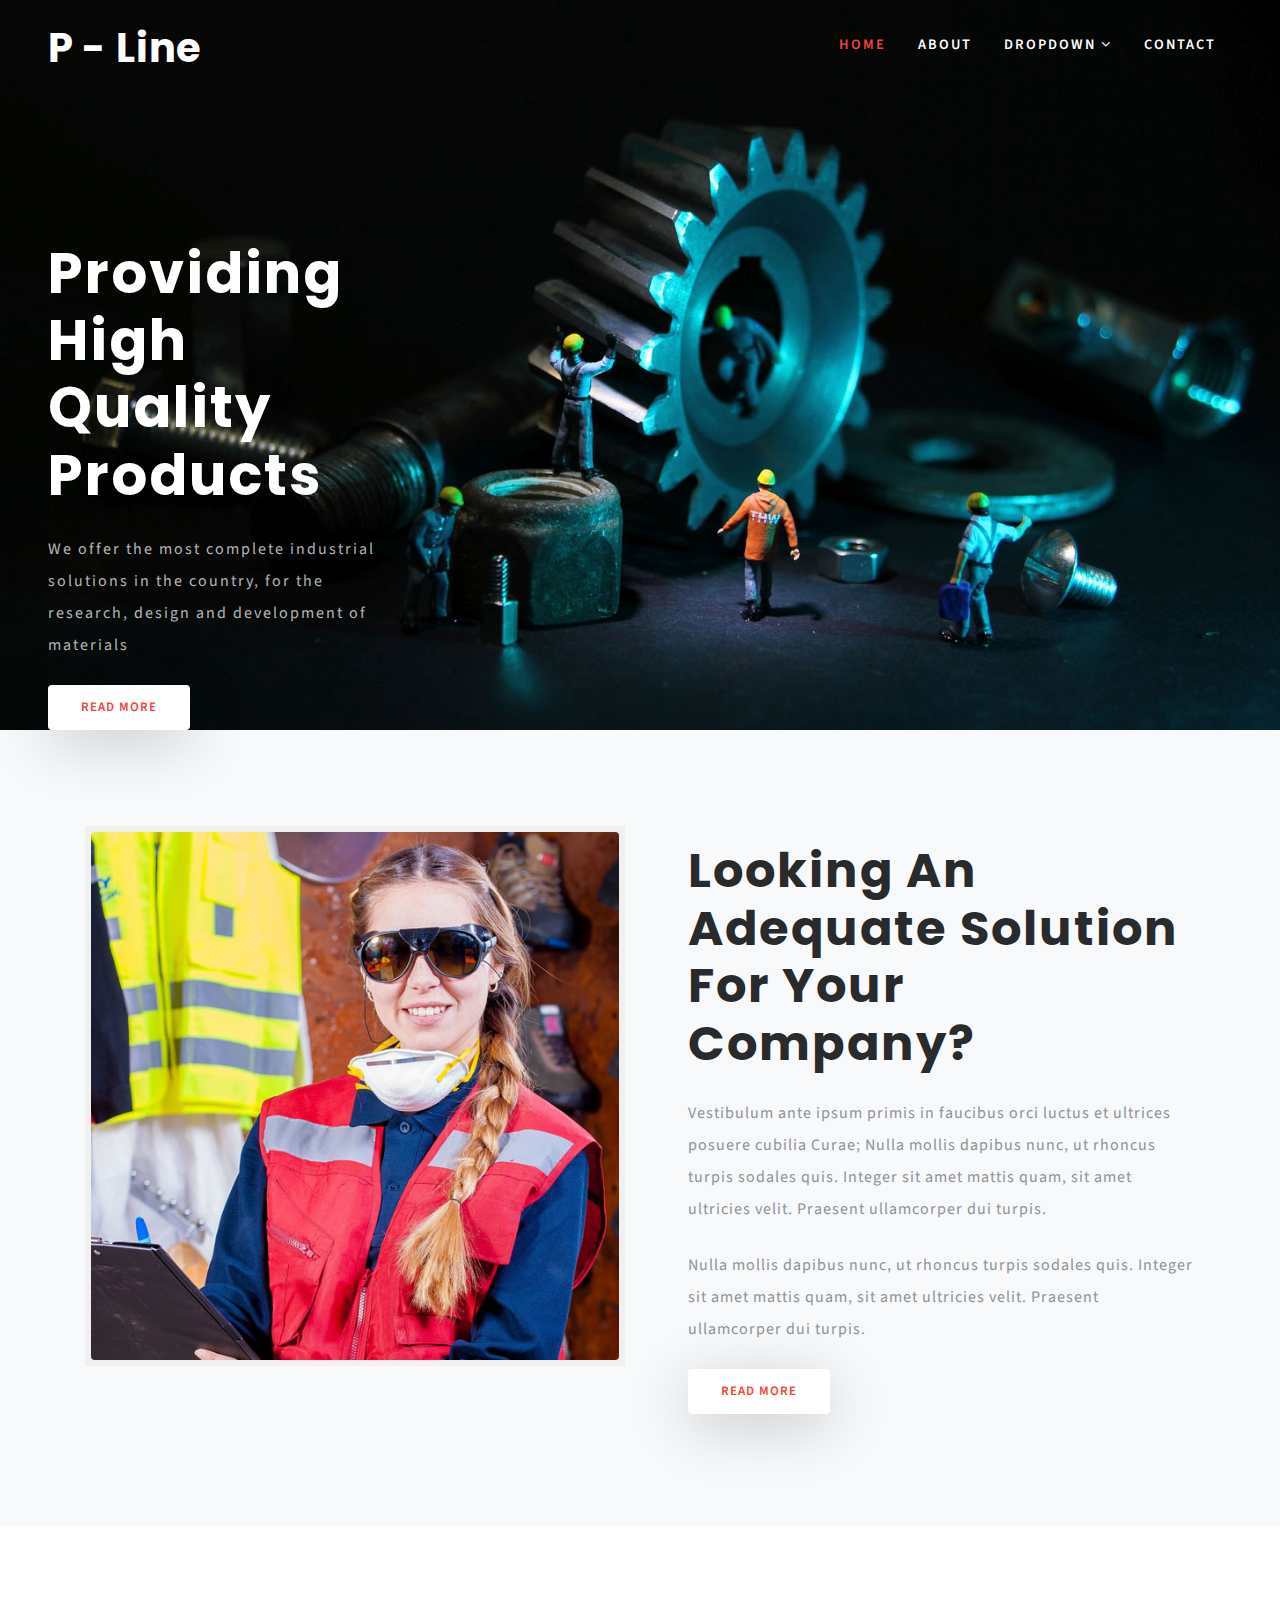
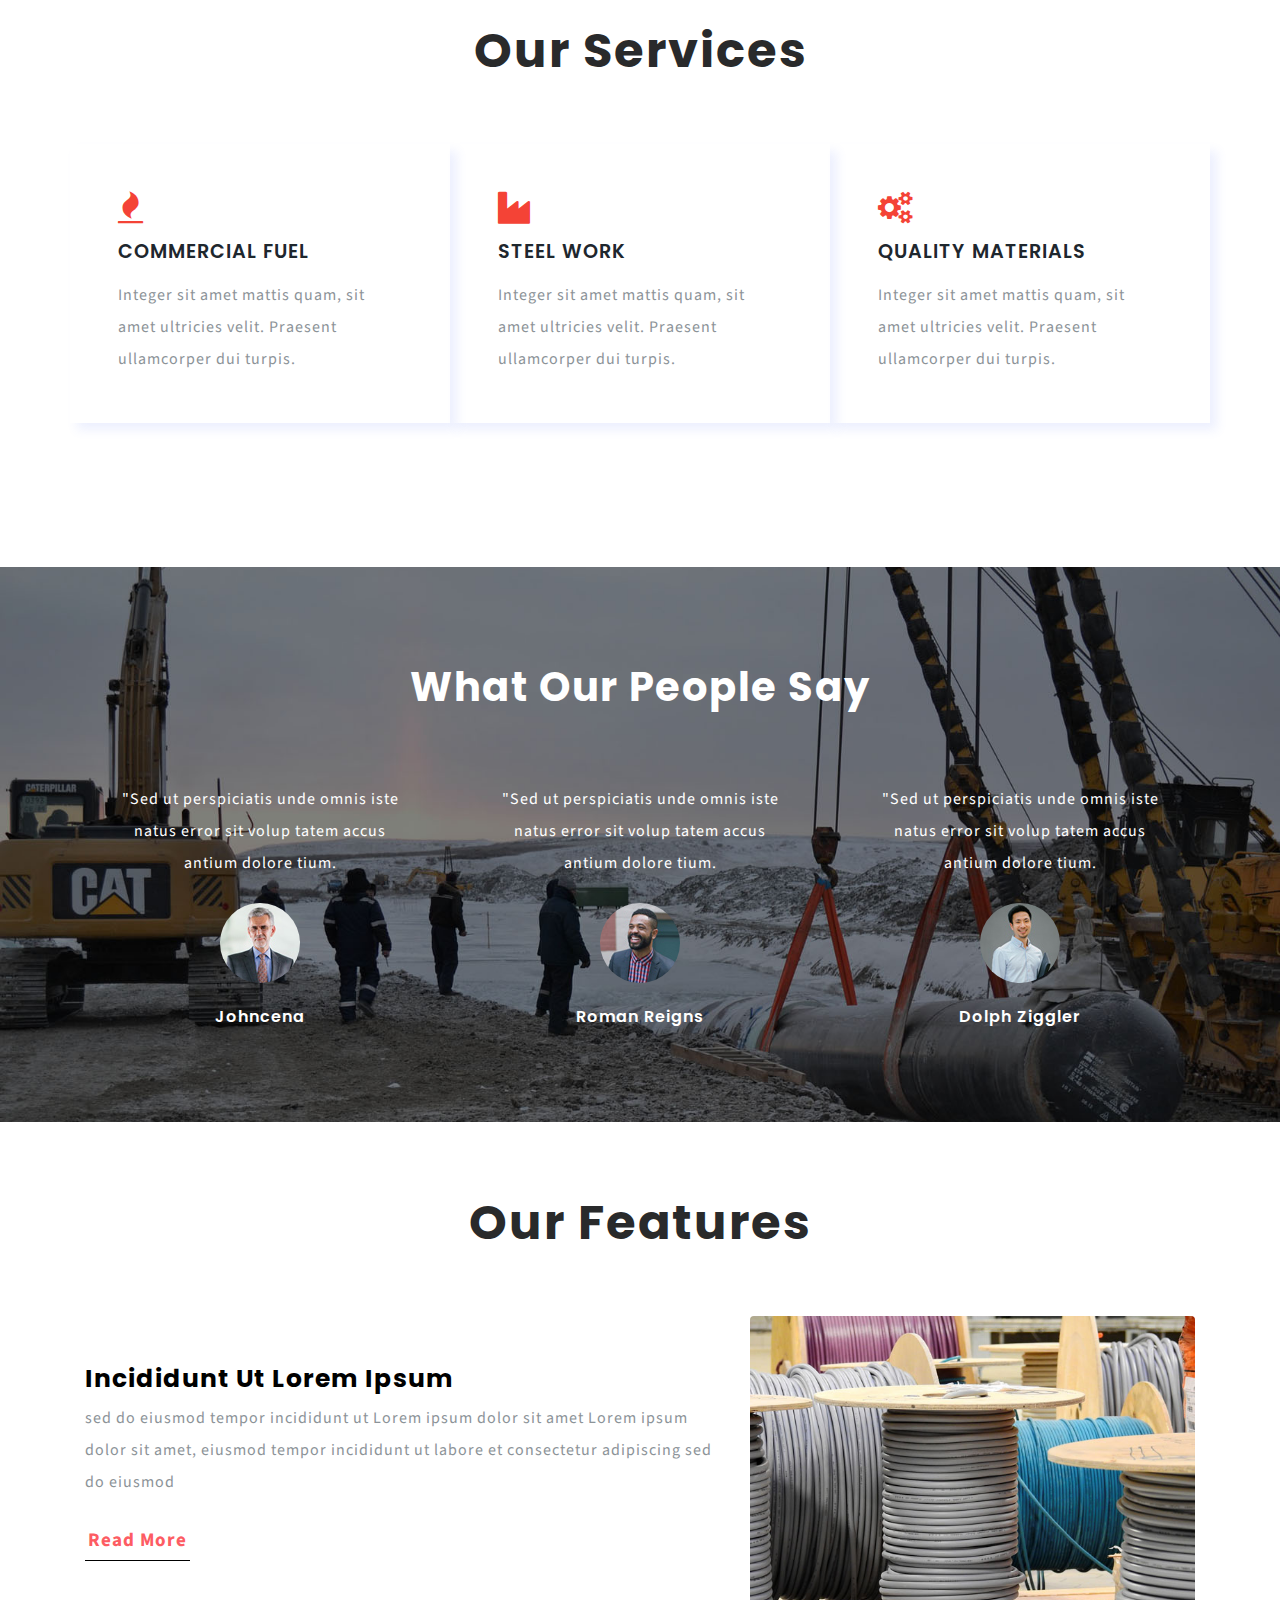
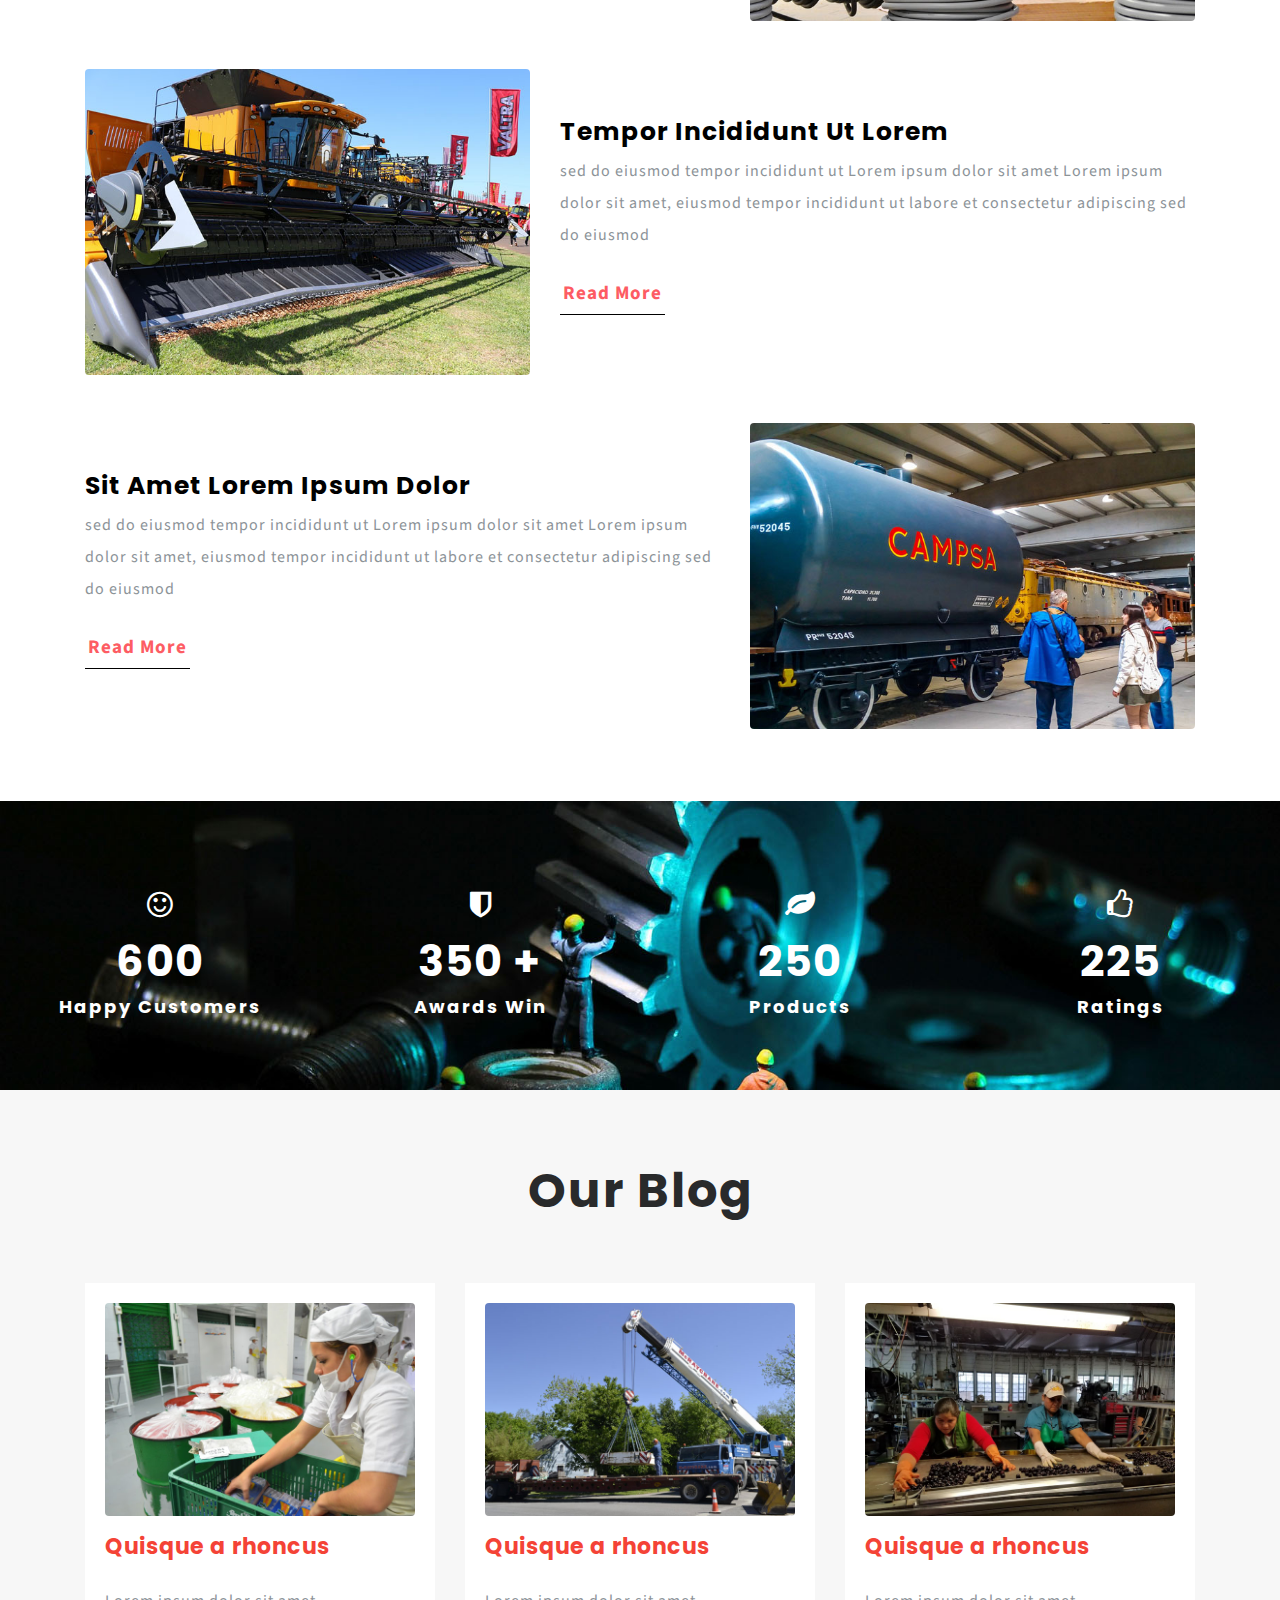
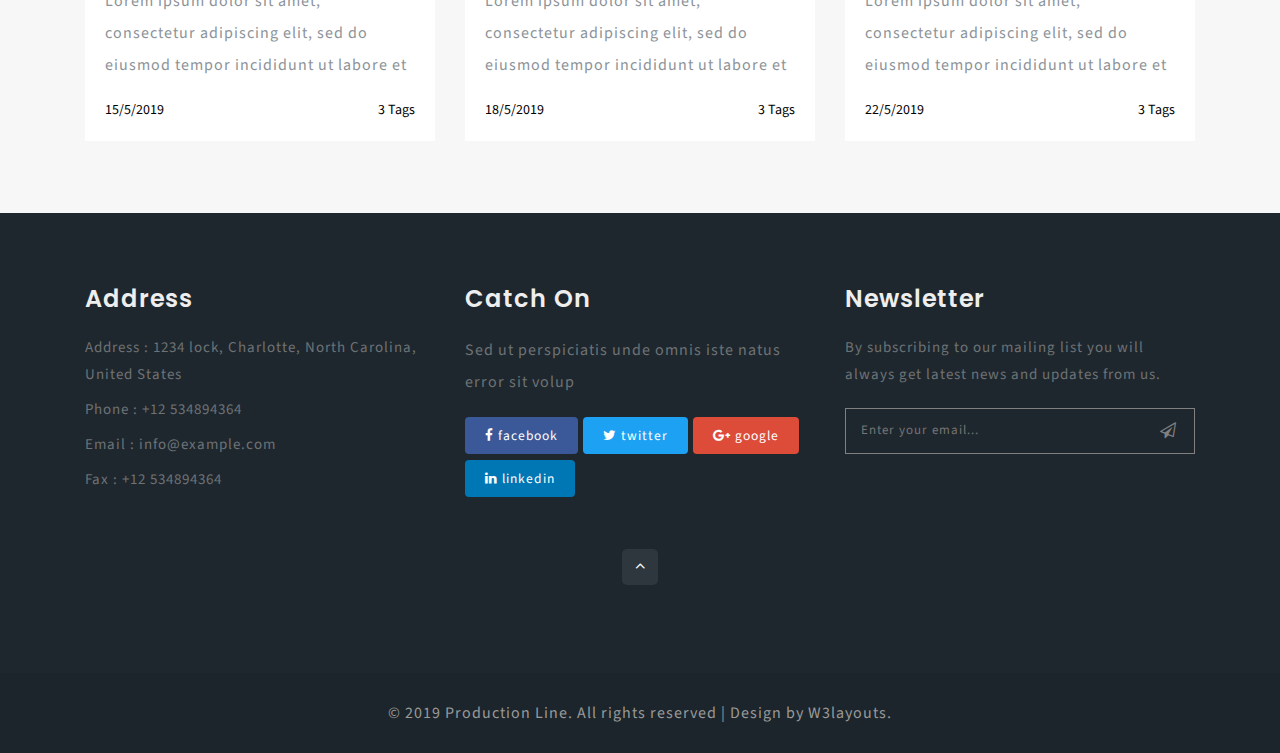
<file: index.html>
<!--
Author: W3layouts
Author URL: http://w3layouts.com
License: Creative Commons Attribution 3.0 Unported
License URL: http://creativecommons.org/licenses/by/3.0/
-->

<!DOCTYPE html>
<html lang="zxx">

<head>
    <title>Production Line Industrial Category Bootstrap Responsive Web Template | Home :: W3layouts</title>
    <!-- Meta tag Keywords -->
    <meta name="viewport" content="width=device-width, initial-scale=1">
    <meta charset="UTF-8" />
    <meta name="keywords" content="Production Line Responsive web template, Bootstrap Web Templates, Flat Web Templates, Android Compatible web template, Smartphone Compatible web template, free webdesigns for Nokia, Samsung, LG, SonyEricsson, Motorola web design" />
    <script>
        addEventListener("load", function() {
            setTimeout(hideURLbar, 0);
        }, false);

        function hideURLbar() {
            window.scrollTo(0, 1);
        }
    </script>
    <!-- //Meta tag Keywords -->

    <!-- Custom-Files -->
    <link rel="stylesheet" href="css/bootstrap.css">
    <!-- Bootstrap-Core-CSS -->
    <link rel="stylesheet" href="css/style.css" type="text/css" media="all" />
    <!-- Style-CSS -->
    <!-- font-awesome-icons -->
    <link href="css/font-awesome.css" rel="stylesheet">
    <!-- //font-awesome-icons -->
    <!-- /Fonts -->
    <link href="//fonts.googleapis.com/css?family=Poppins:100,100i,200,200i,300,300i,400,400i,500,500i,600,600i,700,700i,800,800i,900" rel="stylesheet">
    <link href="//fonts.googleapis.com/css?family=Source+Sans+Pro:200,200i,300,300i,400,400i,600,600i,700,700i,900" rel="stylesheet">
    <!-- //Fonts -->

</head>

<body>

    <!-- mian-content -->
    <div class="main-banner" id="home">
        <!-- header -->
        <header class="header">
            <div class="container-fluid px-lg-5">
                <!-- nav -->
                <nav class="py-4">
                    <div id="logo">
                        <h1> <a href="index.html">P - Line</a></h1>
                    </div>

                    <label for="drop" class="toggle">Menu</label>
                    <input type="checkbox" id="drop" />
                    <ul class="menu mt-2">
                        <li class="active"><a href="index.html">Home</a></li>
                        <li><a href="about.html">About</a></li>
                        <li>
                            <!-- First Tier Drop Down -->
                            <label for="drop-2" class="toggle">Dropdown <span class="fa fa-angle-down" aria-hidden="true"></span> </label>
                            <a href="#">Dropdown <span class="fa fa-angle-down" aria-hidden="true"></span></a>
                            <input type="checkbox" id="drop-2" />
                            <ul>
                                
                                <li><a href="gallery.html">Gallery</a></li>
                                <li><a href="services.html">Services</a></li>
                            </ul>
                        </li>
                        <li><a href="contact.html">Contact</a></li>
                    </ul>
                </nav>
                <!-- //nav -->
            </div>
        </header>
        <!-- //header -->
        <!--/banner-->
        <div class="banner-info">
            <h3>Providing High Quality Products</h3>
            <p class="my-sm-4 my-3">We offer the most complete industrial solutions in the country, for the research, design and development of materials</p>
            <div class="ban-buttons">
                <a href="about.html" class="btn">Read More</a>
              </div>
        </div>
        <!--// banner-inner -->

    </div>
<!-- /hand-crafted -->
    <section class="hand-crafted bg-light py-5">
        <div class="container py-xl-5 py-lg-3">
            <div class="row banner-grids">
                <div class="col-lg-6 banner-image">
                    <div class="effect-w3">
                        <img src="images/img.jpg" alt="" class="img-fluid image1">

                    </div>

                </div>
                <div class="col-lg-6 last-img pl-lg-5 p-3">
                    <h3 class="tittle mb-4">Looking An Adequate Solution For Your Company?</h3>
                    <p class="mb-4"> Vestibulum ante ipsum primis in faucibus orci luctus et ultrices posuere cubilia Curae; Nulla mollis dapibus nunc, ut rhoncus turpis sodales quis. Integer sit amet mattis quam, sit amet ultricies velit. Praesent ullamcorper dui turpis.</p>
                    <p class="mb-4">Nulla mollis dapibus nunc, ut rhoncus turpis sodales quis. Integer sit amet mattis quam, sit amet ultricies velit. Praesent ullamcorper dui turpis.</p>
                    <div class="ban-buttons">
                        <a href="about.html" class="btn">Read More</a>

                    </div>
                </div>
            </div>
        </div>
    </section>
    <!-- //hand-crafted -->
 <!--/ab -->
    <section class="about py-lg-5 py-md-5 py-3">
        <div class="container">
            <div class="inner-sec-w3ls py-lg-5 py-3">
                <h3 class="tittle text-center mb-lg-5 pb-3"> Our Services</h3>
                <div class="feature-grids row mb-lg-5 my-3">
                    <div class="col-md-4 p-0">
                        <div class="bottom-gd p-lg-5 p-4">
                            <span class="fa fa-fire" aria-hidden="true"></span>
                            <h3 class="my-3">Commercial Fuel</h3>
                            <p>Integer sit amet mattis quam, sit amet ultricies velit. Praesent ullamcorper dui turpis.</p>
                        </div>
                    </div>
                    <div class="col-md-4 p-0">
                        <div class="bottom-gd p-lg-5 p-4">
                            <span class="fa fa-industry" aria-hidden="true"></span>
                            <h3 class="my-3"> Steel Work</h3>
                            <p>Integer sit amet mattis quam, sit amet ultricies velit. Praesent ullamcorper dui turpis.</p>
                        </div>
                    </div>
                    <div class="col-md-4 p-0">
                        <div class="bottom-gd p-lg-5 p-4">
                            <span class="fa fa-cogs" aria-hidden="true"></span>
                            <h3 class="my-3"> Quality Materials</h3>
                            <p>Integer sit amet mattis quam, sit amet ultricies velit. Praesent ullamcorper dui turpis.</p>
                        </div>
                    </div>

                </div>
                <!-- services -->
                
            </div>
        </div>
    </section>
    <!-- //ab -->
	
<!-- testimonials -->
	<section class="testimonials py-5" id="testi">
		<div class="container py-xl-5 py-lg-3">
			<h3 class="title-w3 text-center text-wh mb-5 let font-weight-bold">What Our People Say</h3>
			<div class="row pt-xl-4">
				<div class="col-md-4 test-grid px-lg-5">
					<div class="test-info text-center">
						<p class="text-li">"Sed ut perspiciatis unde omnis iste natus error sit volup tatem accus antium dolore tium.</p>
						<div class="test-img text-center mt-4">
							<img src="images/te1.jpg" class="img-fluid" alt="user-image">
						</div>
						<h3 class="mt-md-4 mt-3">Johncena</h3>
					</div>
				</div>
				<div class="col-md-4 test-grid px-lg-5 my-md-0 my-5">
					<div class="test-info text-center">
						<p class="text-li">"Sed ut perspiciatis unde omnis iste natus error sit volup tatem accus antium dolore tium.</p>
						<div class="test-img text-center mt-4">
							<img src="images/te2.jpg" class="img-fluid" alt="user-image">
						</div>
						<h3 class="mt-md-4 mt-3">Roman Reigns</h3>
					</div>
				</div>
				<div class="col-md-4 test-grid px-lg-5">
					<div class="test-info text-center">
						<p class="text-li">"Sed ut perspiciatis unde omnis iste natus error sit volup tatem accus antium dolore tium.</p>
						<div class="test-img text-center mt-4">
							<img src="images/te3.jpg" class="img-fluid" alt="user-image">
						</div>
						<h3 class="mt-md-4 mt-3">Dolph Ziggler</h3>
					</div>
				</div>
			</div>
		</div>
	</section>
	<!-- //testimonials -->  
	 <!-- collection -->
    <section class="collection py-lg-4 py-md-3 py-sm-3 py-3">
      <div class="container py-lg-5 py-md-4 py-sm-4 py-3">
       <h3 class="tittle text-center mb-lg-5 pb-3"> Our Features</h3>
        <!--row -->
        <div class="row">
          <div class="col-lg-7 col-md-6 collection-w3layouts">
            <h4> Incididunt ut Lorem ipsum</h4>
            <p class="mt-2">sed do eiusmod tempor incididunt ut Lorem ipsum dolor sit amet Lorem ipsum dolor sit amet, eiusmod tempor incididunt ut labore et consectetur adipiscing sed do eiusmod</p>
            <div class="view-buttn mt-lg-4 mt-3">
              <a href="services.html" class="">Read More</a>
            </div>
          </div>
          <div class="col-lg-5 col-md-6">
            <img src="images/g2.jpg" alt="news image" class="img-fluid">
          </div>
        </div>
        <!--// row -->
        <!-- row -->
        <div class="row my-lg-5 my-md-4 my-3">
          <div class="col-lg-5 col-md-6">
            <img src="images/g3.jpg" alt="news image" class="img-fluid">
          </div>
          <div class="col-lg-7 col-md-6 collection-w3layouts">
            <h4>Tempor incididunt ut Lorem</h4>
            <p class="mt-2">sed do eiusmod tempor incididunt ut Lorem ipsum dolor sit amet Lorem ipsum dolor sit amet, eiusmod tempor incididunt ut labore et consectetur adipiscing sed do eiusmod</p>
            <div class="view-buttn mt-lg-4 mt-3">
              <a href="services.html" class="">Read More</a>
            </div>
          </div>
        </div>
        <!--// row -->
        <!-- row -->
        <div class="row">
          <div class="col-lg-7 col-md-6 collection-w3layouts">
            <h4>Sit amet Lorem ipsum dolor</h4>
            <p class="mt-2">sed do eiusmod tempor incididunt ut Lorem ipsum dolor sit amet Lorem ipsum dolor sit amet, eiusmod tempor incididunt ut labore et consectetur adipiscing sed do eiusmod</p>
            <div class="view-buttn mt-lg-4 mt-3">
              <a href="services.html" class="">Read More</a>
            </div>
          </div>
          <div class="col-lg-5 col-md-6">
            <img src="images/g4.jpg" alt="news image" class="img-fluid">
              
          </div>
        </div>
        <!--// row -->
      </div>
    </section>
    <!-- collection -->

	<!-- stats -->
   <section class="stats-count py-lg-4 py-md-3 py-sm-3 py-3">
      <div class="container-fluid py-lg-5 py-md-4 py-sm-4 py-3">
        <div class="row text-center">
          <div class="col-lg-3 col-md-3 col-sm-6 col-6 number-w3three-info ">
           <span class="fa fa-smile-o" data-blast="bgColor"></span>
		   <h5>600</h5>
            <h6 class="pt-2">Happy Customers</h6>
          </div>
          <div class="col-lg-3 col-md-3 col-sm-6 col-6 number-w3three-info">
           <span class="fa fa-shield" data-blast="bgColor"></span>
		   <h5>350 +</h5>
            <h6 class="pt-2">Awards Win</h6>
          </div>
          <div class="col-lg-3 col-md-3 col-sm-6 col-6 number-w3three-info">
            <span class="fa fa-leaf" data-blast="bgColor"></span>
			<h5>250</h5>
            <h6 class="pt-2">Products</h6>
          </div>
          <div class="col-lg-3 col-md-3 col-sm-6 col-6 number-w3three-info">
            <span class="fa fa-thumbs-o-up" data-blast="bgColor"></span>
			<h5>225</h5>
            <h6 class="pt-2">Ratings</h6>
          </div>
        </div>
      </div>
    </section>
    <!--//stats -->
 <!--blog-->
    <section class="blog py-lg-4 py-md-3 py-sm-3 py-3" id="blog">
      <div class="container py-lg-5 py-md-4 py-sm-4 py-3">
	  <h3 class="tittle text-center mb-lg-5 pb-3"> Our Blog</h3>
        
        <div class="row">
          <div class="blog-color col-lg-4">
            <div class="blog-grid-cover">
              <div class="w3pvt-post-img">
                <img src="images/g1.jpg" class="img-fluid" alt="">
              </div>
              <div class="blog-txt-info">
               <h4 class="mt-3"><a href="about.html">Quisque a rhoncus </a></h4>
                <p class="mt-lg-4 mt-3">Lorem ipsum dolor sit amet, consectetur adipiscing elit, sed do eiusmod tempor incididunt ut labore et</p>
                <div class="news-date-list mt-2 text-center">
                  <div  class="d-flex justify-content-between">
                    <div class="date-tag"><a href="#" >15/5/2019</a></div>
                    <div class="commant-tag"><a href="#">3 Tags</a></div>
                  </div>
                </div>
              </div>
            </div>
          </div>
          <div class="blog-color col-lg-4">
            <div class="blog-grid-cover">
              <div class="w3pvt-post-img">
                <img src="images/g7.jpg" class="img-fluid" alt="">
              </div>
              <div class="blog-txt-info">
                <h4 class="mt-3"><a href="about.html">Quisque a rhoncus </a></h4>
                <p class="mt-lg-4 mt-3">Lorem ipsum dolor sit amet, consectetur adipiscing elit, sed do eiusmod tempor incididunt ut labore et</p>
                <div class="news-date-list mt-2 text-center">
                  <div  class="d-flex justify-content-between">
                    <div class="date-tag"><a href="#">18/5/2019</a></div>
                    <div class="commant-tag"><a href="#">3 Tags</a></div>
                  </div>
                </div>
              </div>
            </div>
          </div>
          <div class="blog-color col-lg-4">
            <div class="blog-grid-cover">
              <div class="w3pvt-post-img">
                <img src="images/g6.jpg" class="img-fluid" alt="">
              </div>
              <div class="blog-txt-info">
                <h4 class="mt-3"><a href="about.html">Quisque a rhoncus </a></h4>
                <p class="mt-lg-4 mt-3">Lorem ipsum dolor sit amet, consectetur adipiscing elit, sed do eiusmod tempor incididunt ut labore et</p>
                <div class="news-date-list mt-2 text-center">
                  <div  class="d-flex justify-content-between">
                    <div class="date-tag"><a href="#" >22/5/2019</a></div>
                    <div class="commant-tag"><a href="#">3 Tags</a></div>
                  </div>
                </div>
              </div>
            </div>
          </div>
        </div>
      </div>
    </section>
    <!--//blog-->

 <!--footer -->
    <footer>
        <section class="footer footer_1its py-5">
            <div class="container py-md-4">
                <div class="row footer-top mb-md-5 mb-4">
                    <div class="col-lg-4 col-md-6 footer-grid_section_1its">
                        <div class="footer-title-w3ls">
                            <h3>Address</h3>
                        </div>
                        <div class="footer-text">
                            <p>Address : 1234 lock, Charlotte, North Carolina, United States</p>
                            <p>Phone : +12 534894364</p>
                            <p>Email : <a href="mailto:info@example.com">info@example.com</a></p>
                            <p>Fax : +12 534894364</p>
                        </div>
                    </div>
                    <div class="col-lg-4 col-md-6 mt-md-0 mt-4 footer-grid_section_1its">
                        <div class="footer-title-w3ls">
                            <h3>Catch On</h3>
                        </div>
						<p>Sed ut perspiciatis unde omnis iste natus error sit volup</p>
                        <ul class="social_section_1info">
                        <li class="mb-2 facebook"><a href="#"><span class="fa fa-facebook mr-1"></span>facebook</a></li>
                        <li class="mb-2 twitter"><a href="#"><span class="fa fa-twitter mr-1"></span>twitter</a></li>
                        <li class="google"><a href="#"><span class="fa fa-google-plus mr-1"></span>google</a></li>
                        <li class="linkedin"><a href="#"><span class="fa fa-linkedin mr-1"></span>linkedin</a></li>
                    </ul>
                    </div>
                    <div class="col-lg-4 col-md-12 mt-lg-0 mt-4 col-sm-12 footer-grid_section_1its">
                        <div class="footer-title-w3ls">
                            <h3>Newsletter</h3>
                        </div>
                        <div class="footer-text">
                            <p>By subscribing to our mailing list you will always get latest news and updates from us.</p>
                            <form action="#" method="post">
                                <input type="email" name="Email" placeholder="Enter your email..." required="">
                                <button class="btn1 btn"><span class="fa fa-paper-plane-o" aria-hidden="true"></span></button>
                                <div class="clearfix"> </div>
                            </form>
                        </div>
                    </div>
                </div>
               
                <div class="move-top-w3layouts text-center mt-3">
                    <a href="#home" class="move-top"> <span class="fa fa-angle-up  mb-3" aria-hidden="true"></span></a>
                </div>

            </div>
        </section>
    </footer>
    <!-- //footer -->

    <!-- copyright -->
    <div class="cpy-right text-center py-3">
        <p class="">© 2019 Production Line. All rights reserved | Design by
            <a href="http://w3layouts.com"> W3layouts.</a>
        </p>
    </div>
    <!-- //copyright -->



</body>

</html>
</file>
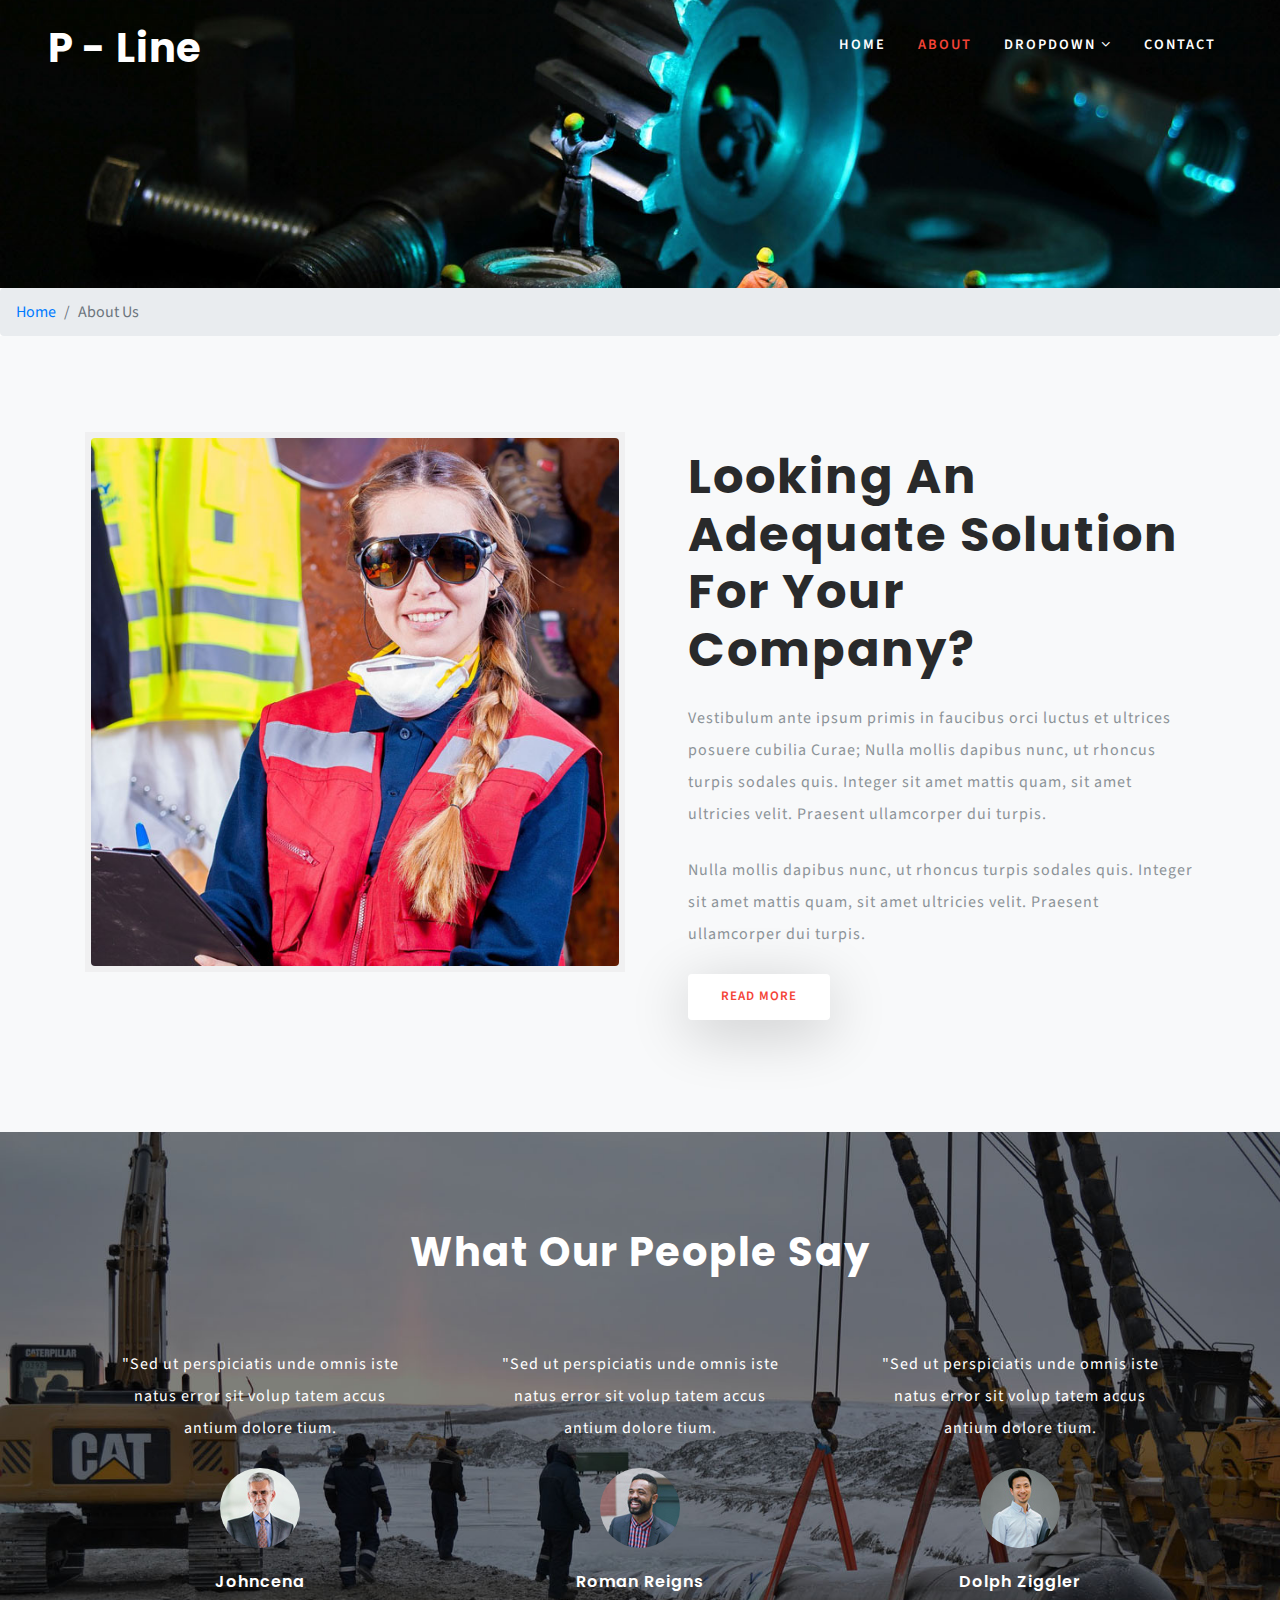
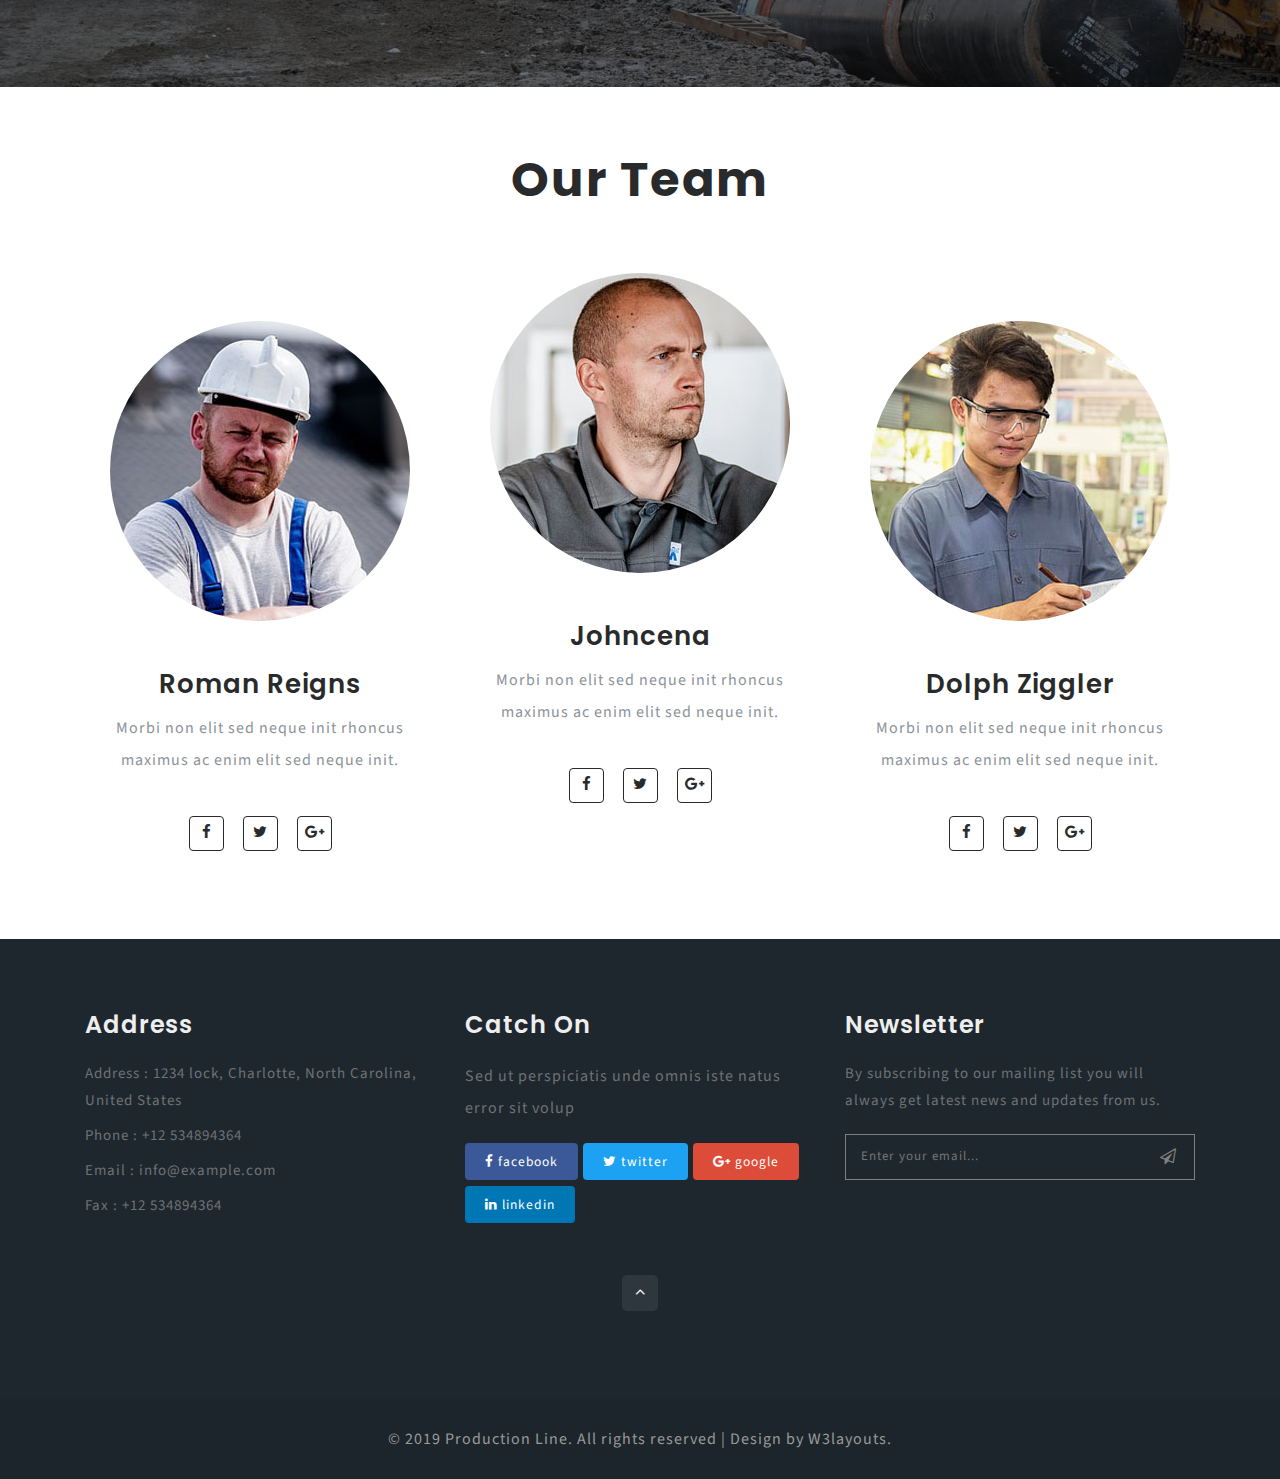
<file: about.html>
<!--
Author: W3layouts
Author URL: http://w3layouts.com
License: Creative Commons Attribution 3.0 Unported
License URL: http://creativecommons.org/licenses/by/3.0/
-->

<!DOCTYPE html>
<html lang="zxx">

<head>
    <title>Production Line Industrial Category Bootstrap Responsive Web Template | About :: W3layouts</title>
    <!-- Meta tag Keywords -->
    <meta name="viewport" content="width=device-width, initial-scale=1">
    <meta charset="UTF-8" />
    <meta name="keywords" content="Production Line Responsive web template, Bootstrap Web Templates, Flat Web Templates, Android Compatible web template, Smartphone Compatible web template, free webdesigns for Nokia, Samsung, LG, SonyEricsson, Motorola web design" />
    <script>
        addEventListener("load", function() {
            setTimeout(hideURLbar, 0);
        }, false);

        function hideURLbar() {
            window.scrollTo(0, 1);
        }
    </script>
    <!-- //Meta tag Keywords -->

    <!-- Custom-Files -->
    <link rel="stylesheet" href="css/bootstrap.css">
    <!-- Bootstrap-Core-CSS -->
    <link rel="stylesheet" href="css/style.css" type="text/css" media="all" />
    <!-- Style-CSS -->
    <!-- font-awesome-icons -->
    <link href="css/font-awesome.css" rel="stylesheet">
    <!-- //font-awesome-icons -->
    <!-- /Fonts -->
    <link href="//fonts.googleapis.com/css?family=Poppins:100,100i,200,200i,300,300i,400,400i,500,500i,600,600i,700,700i,800,800i,900" rel="stylesheet">
    <link href="//fonts.googleapis.com/css?family=Source+Sans+Pro:200,200i,300,300i,400,400i,600,600i,700,700i,900" rel="stylesheet">
    <!-- //Fonts -->

</head>

<body>

    <!-- mian-content -->
    <div class="main-banner inner" id="home">
        <!-- header -->
        <header class="header">
            <div class="container-fluid px-lg-5">
                <!-- nav -->
                <nav class="py-4">
                    <div id="logo">
                        <h1> <a href="index.html">P - Line</a></h1>
                    </div>

                    <label for="drop" class="toggle">Menu</label>
                    <input type="checkbox" id="drop" />
                    <ul class="menu mt-2">
                        <li><a href="index.html">Home</a></li>
                        <li class="active"><a href="about.html">About</a></li>
                       <li>
                            <!-- First Tier Drop Down -->
                            <label for="drop-2" class="toggle">Dropdown <span class="fa fa-angle-down" aria-hidden="true"></span> </label>
                            <a href="#">Dropdown <span class="fa fa-angle-down" aria-hidden="true"></span></a>
                            <input type="checkbox" id="drop-2" />
                            <ul>
                                
                                <li><a href="gallery.html">Gallery</a></li>
                                <li><a href="services.html">Services</a></li>
                            </ul>
                        </li>

                        <li><a href="contact.html">Contact</a></li>
                    </ul>
                </nav>
                <!-- //nav -->
            </div>
        </header>
        <!-- //header -->

    </div>
    <!--//main-content-->
    <!---->
    <ol class="breadcrumb">
        <li class="breadcrumb-item">
            <a href="index.html">Home</a>
        </li>
        <li class="breadcrumb-item active">About Us</li>
    </ol>
    <!---->
    <!--// mian-content -->
	<!-- /hand-crafted -->
    <section class="hand-crafted bg-light py-5">
        <div class="container py-xl-5 py-lg-3">
            <div class="row banner-grids">
                <div class="col-lg-6 banner-image">
                    <div class="effect-w3">
                        <img src="images/img.jpg" alt="" class="img-fluid image1">

                    </div>

                </div>
                <div class="col-lg-6 last-img pl-lg-5 p-3">
                    <h3 class="tittle mb-4">Looking An Adequate Solution For Your Company?</h3>
                    <p class="mb-4"> Vestibulum ante ipsum primis in faucibus orci luctus et ultrices posuere cubilia Curae; Nulla mollis dapibus nunc, ut rhoncus turpis sodales quis. Integer sit amet mattis quam, sit amet ultricies velit. Praesent ullamcorper dui turpis.</p>
                    <p class="mb-4">Nulla mollis dapibus nunc, ut rhoncus turpis sodales quis. Integer sit amet mattis quam, sit amet ultricies velit. Praesent ullamcorper dui turpis.</p>
                    <div class="ban-buttons">
                        <a href="services.html" class="btn">Read More</a>

                    </div>
                </div>
            </div>
        </div>
    </section>
    <!-- //hand-crafted -->
	<!-- testimonials -->
	<section class="testimonials py-5" id="testi">
		<div class="container py-xl-5 py-lg-3">
			<h3 class="title-w3 text-center text-wh mb-5 let font-weight-bold">What Our People Say</h3>
			<div class="row pt-xl-4">
				<div class="col-md-4 test-grid px-lg-5">
					<div class="test-info text-center">
						<p class="text-li">"Sed ut perspiciatis unde omnis iste natus error sit volup tatem accus antium dolore tium.</p>
						<div class="test-img text-center mt-4">
							<img src="images/te1.jpg" class="img-fluid" alt="user-image">
						</div>
						<h3 class="mt-md-4 mt-3">Johncena</h3>
					</div>
				</div>
				<div class="col-md-4 test-grid px-lg-5 my-md-0 my-5">
					<div class="test-info text-center">
						<p class="text-li">"Sed ut perspiciatis unde omnis iste natus error sit volup tatem accus antium dolore tium.</p>
						<div class="test-img text-center mt-4">
							<img src="images/te2.jpg" class="img-fluid" alt="user-image">
						</div>
						<h3 class="mt-md-4 mt-3">Roman Reigns</h3>
					</div>
				</div>
				<div class="col-md-4 test-grid px-lg-5">
					<div class="test-info text-center">
						<p class="text-li">"Sed ut perspiciatis unde omnis iste natus error sit volup tatem accus antium dolore tium.</p>
						<div class="test-img text-center mt-4">
							<img src="images/te3.jpg" class="img-fluid" alt="user-image">
						</div>
						<h3 class="mt-md-4 mt-3">Dolph Ziggler</h3>
					</div>
				</div>
			</div>
		</div>
	</section>
	<!-- //testimonials --> 
	<!-- team -->				
				<div class="team secnd_sty4 py-lg-5 py-5" id="team">
					<div class="container py-3">
						 <h3 class="tittle text-center mb-lg-5 pb-3"> Our Team</h3>
						<div class="row">
							<div class="col-md-4 p-0 pt-5 team-left text-center">
								<img src="images/c1.jpg" class="img-fluid mb-5" alt="">
									<h4>Roman Reigns</h4>
										<p>Morbi non elit sed neque init rhoncus maximus ac enim elit sed neque init.</p>
									<div class="team-social py-4 text-center">

														<ul class="social-icons text-center">


															<li>
																<a href="#">
																	<i class="fa fa-facebook-f"></i>
																</a>
															</li>
															<li class="mx-3">
																<a href="#">
																	<i class="fa fa-twitter"></i>
																</a>
															</li>
															<li>
																<a href="#">
																	<i class="fa fa-google-plus"></i>
																</a>
															</li>
														</ul>
													</div>

											</div>
							<div class="col-md-4 p-0 pt-md-0 pt-5 team-middle text-center">
								<img src="images/c2.jpg" class="img-fluid mb-5" alt="">
								<h4>Johncena</h4>
						<p>Morbi non elit sed neque init rhoncus maximus ac enim elit sed neque init.</p>
					<div class="team-social py-4 text-center">

                                        <ul class="social-icons text-center">


                                            <li>
                                                <a href="#">
                                                    <i class="fa fa-facebook-f"></i>
                                                </a>
                                            </li>
                                            <li class="mx-3">
                                                <a href="#">
                                                    <i class="fa fa-twitter"></i>
                                                </a>
                                            </li>
                                            <li>
                                                <a href="#">
                                                    <i class="fa fa-google-plus"></i>
                                                </a>
                                            </li>
                                        </ul>
                                    </div>

							</div>
							<div class="col-md-4 p-0 pt-5 team-right text-center">
								<img src="images/c3.jpg" class="img-fluid mb-5" alt="">
								<h4>Dolph Ziggler</h4>
					<p>Morbi non elit sed neque init rhoncus maximus ac enim elit sed neque init.</p>
					<div class="team-social py-4 text-center">

                                        <ul class="social-icons text-center">


                                            <li>
                                                <a href="#">
                                                    <i class="fa fa-facebook-f"></i>
                                                </a>
                                            </li>
                                            <li class="mx-3">
                                                <a href="#">
                                                    <i class="fa fa-twitter"></i>
                                                </a>
                                            </li>
                                            <li>
                                                <a href="#">
                                                    <i class="fa fa-google-plus"></i>
                                                </a>
                                            </li>
                                        </ul>
                                    </div>

							</div>
						</div>
					</div>
				</div>
<!-- //team -->	

   <!--footer -->
    <footer>
        <section class="footer footer_1its py-5">
            <div class="container py-md-4">
                <div class="row footer-top mb-md-5 mb-4">
                    <div class="col-lg-4 col-md-6 footer-grid_section_1its">
                        <div class="footer-title-w3ls">
                            <h3>Address</h3>
                        </div>
                        <div class="footer-text">
                            <p>Address : 1234 lock, Charlotte, North Carolina, United States</p>
                            <p>Phone : +12 534894364</p>
                            <p>Email : <a href="mailto:info@example.com">info@example.com</a></p>
                            <p>Fax : +12 534894364</p>
                        </div>
                    </div>
                    <div class="col-lg-4 col-md-6 mt-md-0 mt-4 footer-grid_section_1its">
                        <div class="footer-title-w3ls">
                            <h3>Catch On</h3>
                        </div>
						<p>Sed ut perspiciatis unde omnis iste natus error sit volup</p>
                        <ul class="social_section_1info">
                        <li class="mb-2 facebook"><a href="#"><span class="fa fa-facebook mr-1"></span>facebook</a></li>
                        <li class="mb-2 twitter"><a href="#"><span class="fa fa-twitter mr-1"></span>twitter</a></li>
                        <li class="google"><a href="#"><span class="fa fa-google-plus mr-1"></span>google</a></li>
                        <li class="linkedin"><a href="#"><span class="fa fa-linkedin mr-1"></span>linkedin</a></li>
                    </ul>
                    </div>
                    <div class="col-lg-4 col-md-12 mt-lg-0 mt-4 col-sm-12 footer-grid_section_1its">
                        <div class="footer-title-w3ls">
                            <h3>Newsletter</h3>
                        </div>
                        <div class="footer-text">
                            <p>By subscribing to our mailing list you will always get latest news and updates from us.</p>
                            <form action="#" method="post">
                                <input type="email" name="Email" placeholder="Enter your email..." required="">
                                <button class="btn1 btn"><span class="fa fa-paper-plane-o" aria-hidden="true"></span></button>
                                <div class="clearfix"> </div>
                            </form>
                        </div>
                    </div>
                </div>
               
                <div class="move-top-w3layouts text-center mt-3">
                    <a href="#home" class="move-top"> <span class="fa fa-angle-up  mb-3" aria-hidden="true"></span></a>
                </div>

            </div>
        </section>
    </footer>
    <!-- //footer -->

    <!-- copyright -->
    <div class="cpy-right text-center py-3">
        <p class="">© 2019 Production Line. All rights reserved | Design by
            <a href="http://w3layouts.com"> W3layouts.</a>
        </p>
    </div>
    <!-- //copyright -->

</body>

</html>
</file>
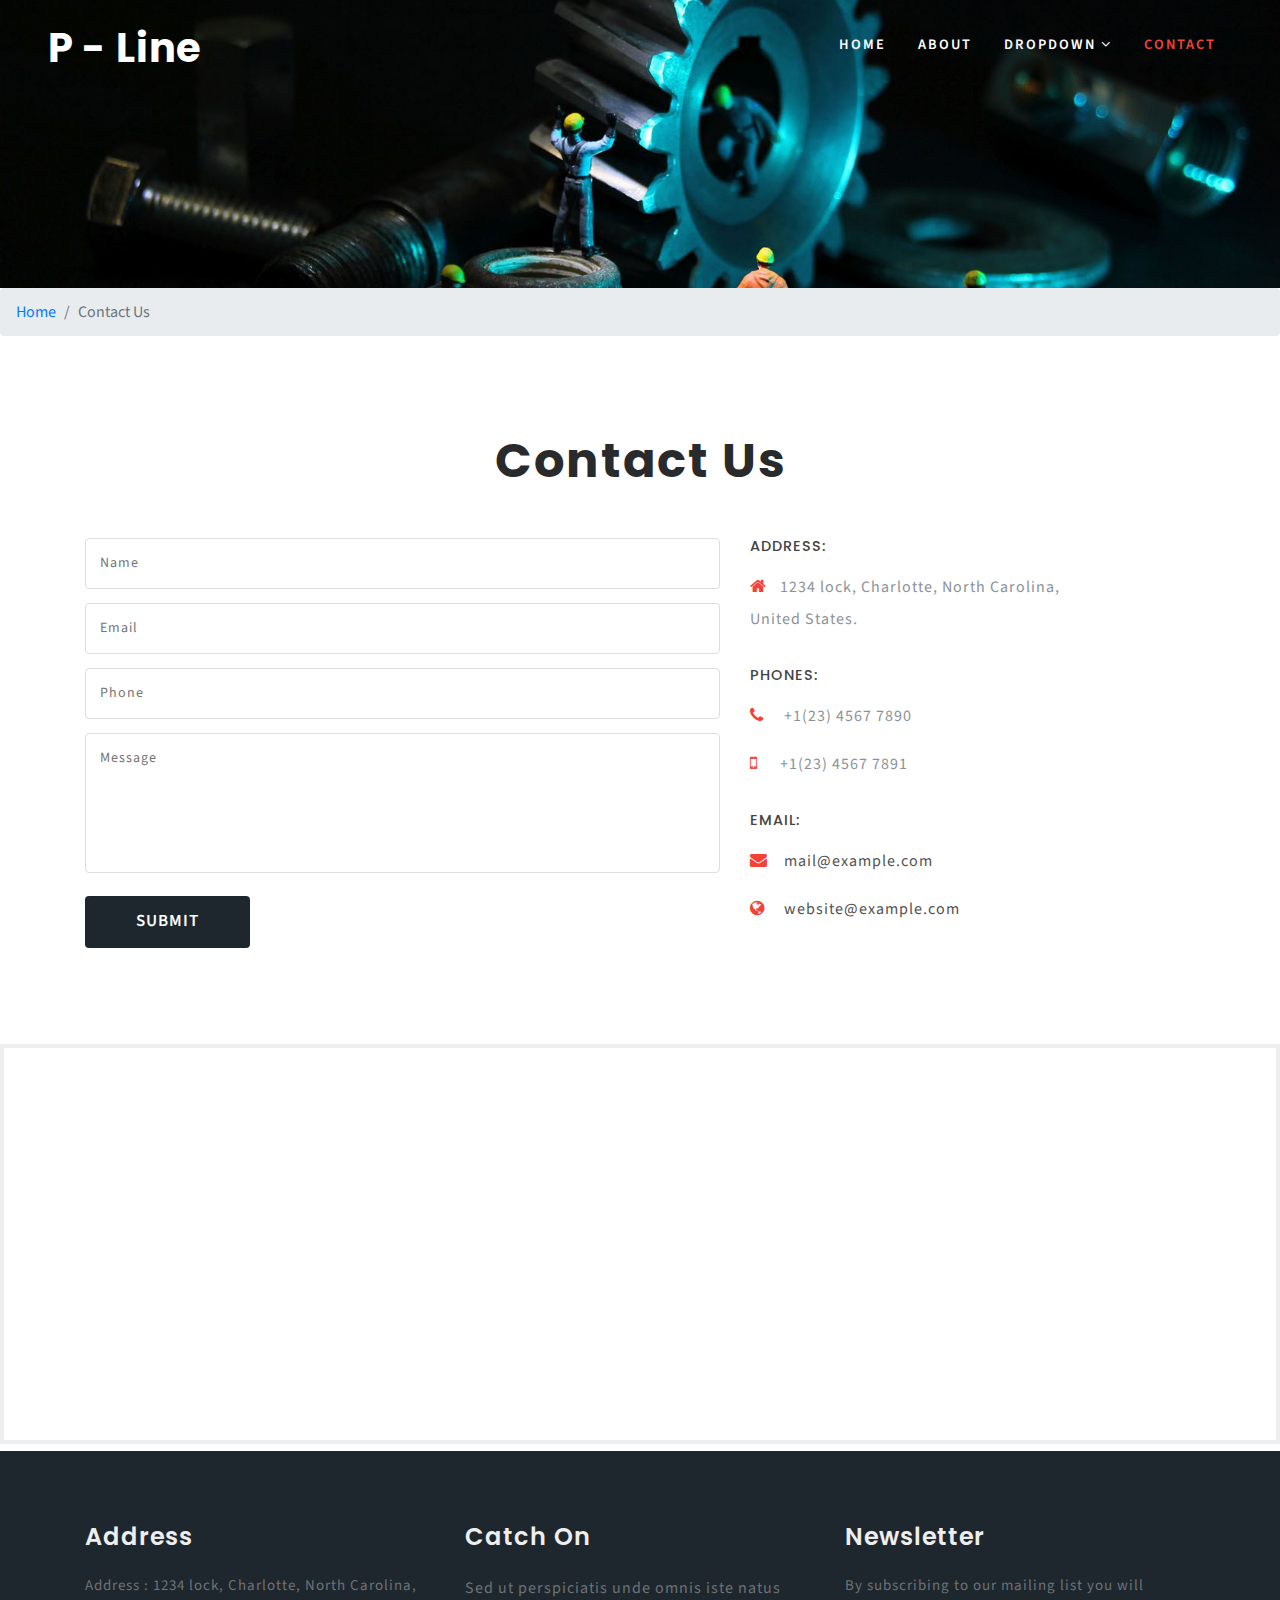
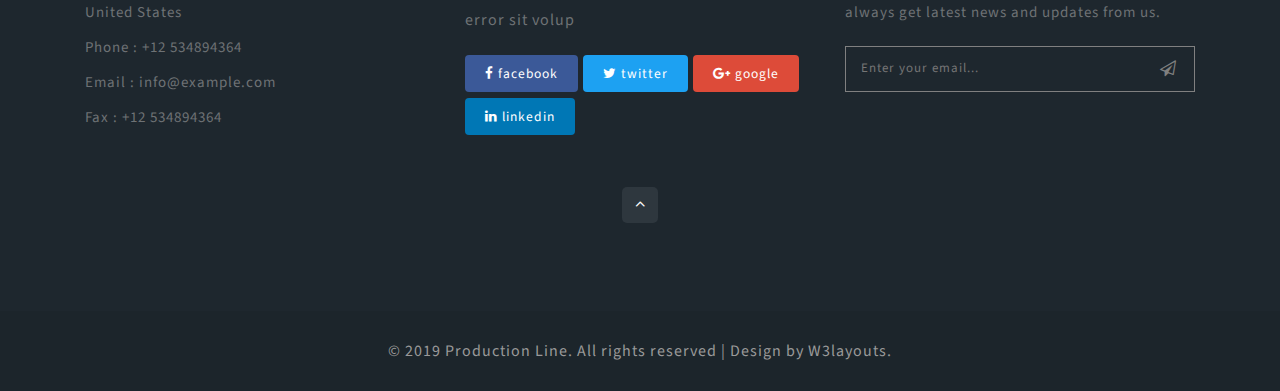
<file: contact.html>
<!--
Author: W3layouts
Author URL: http://w3layouts.com
License: Creative Commons Attribution 3.0 Unported
License URL: http://creativecommons.org/licenses/by/3.0/
-->

<!DOCTYPE html>
<html lang="zxx">

<head>
    <title>Production Line Industrial Category Bootstrap Responsive Web Template | Contact :: W3layouts</title>
    <!-- Meta tag Keywords -->
    <meta name="viewport" content="width=device-width, initial-scale=1">
    <meta charset="UTF-8" />
    <meta name="keywords" content="Production Line Responsive web template, Bootstrap Web Templates, Flat Web Templates, Android Compatible web template, Smartphone Compatible web template, free webdesigns for Nokia, Samsung, LG, SonyEricsson, Motorola web design" />
    <script>
        addEventListener("load", function() {
            setTimeout(hideURLbar, 0);
        }, false);

        function hideURLbar() {
            window.scrollTo(0, 1);
        }
    </script>
    <!-- //Meta tag Keywords -->

    <!-- Custom-Files -->
    <link rel="stylesheet" href="css/bootstrap.css">
    <!-- Bootstrap-Core-CSS -->
    <link rel="stylesheet" href="css/style.css" type="text/css" media="all" />
    <!-- Style-CSS -->
    <!-- font-awesome-icons -->
    <link href="css/font-awesome.css" rel="stylesheet">
    <!-- //font-awesome-icons -->
    <!-- /Fonts -->
    <link href="//fonts.googleapis.com/css?family=Poppins:100,100i,200,200i,300,300i,400,400i,500,500i,600,600i,700,700i,800,800i,900" rel="stylesheet">
    <link href="//fonts.googleapis.com/css?family=Source+Sans+Pro:200,200i,300,300i,400,400i,600,600i,700,700i,900" rel="stylesheet">
    <!-- //Fonts -->

</head>

<body>

    <!-- mian-content -->
    <div class="main-banner inner" id="home">
        <!-- header -->
        <header class="header">
            <div class="container-fluid px-lg-5">
                <!-- nav -->
                <nav class="py-4">
                    <div id="logo">
                       <h1> <a href="index.html">P - Line</a></h1>
                    </div>

                    <label for="drop" class="toggle">Menu</label>
                    <input type="checkbox" id="drop" />
                    <ul class="menu mt-2">
                        <li><a href="index.html">Home</a></li>
                        <li><a href="about.html">About</a></li>
                        <li>
                            <!-- First Tier Drop Down -->
                            <label for="drop-2" class="toggle">Dropdown <span class="fa fa-angle-down" aria-hidden="true"></span> </label>
                            <a href="#">Dropdown <span class="fa fa-angle-down" aria-hidden="true"></span></a>
                            <input type="checkbox" id="drop-2" />
                            <ul>
                                
                                <li><a href="gallery.html">Gallery</a></li>
                                <li><a href="services.html">Services</a></li>
                            </ul>
                        </li>

                        <li class="active"><a href="contact.html">Contact</a></li>
                    </ul>
                </nav>
                <!-- //nav -->
            </div>
        </header>
        <!-- //header -->

    </div>
    <!--//main-content-->
    <!---->
    <ol class="breadcrumb">
        <li class="breadcrumb-item">
            <a href="index.html">Home</a>
        </li>
        <li class="breadcrumb-item active">Contact Us</li>
    </ol>
    <!---->
    <!--// mian-content -->
    <!-- banner -->
    <section class="ab-info-main py-md-5 py-4">
        <div class="container py-md-5 py-4">
            <h3 class="tittle text-center mb-lg-5 mb-3"> Contact Us</h3>
            <div class="row contact-main-info mt-5">
                <div class="col-md-7 contact-right">
                    <form action="#" method="post">
                        <div class="form-grp-w3layouts">
                            <input type="text" name="Name" placeholder="Name" required="">
                        </div>
                        <div class="form-grp-w3layouts">
                            <input type="email" class="email" name="Email" placeholder="Email" required="">
                        </div>
                        <div class="form-grp-w3layouts">
                            <input type="text" name="Phone no" placeholder="Phone" required="">
                        </div>
                        <div class="form-grp-w3layouts">
                            <textarea name="Message" placeholder="Message" required=""></textarea>
                        </div>
                        <div class="read mt-3">
                            <button type="submit" class="btn">Submit</button>
                        </div>
                    </form>
                </div>
                <div class="col-md-5 contact-left">
                    <div class="address">
                        <h5>Address:</h5>
                        <p><span class="fa fa-home"></span>1234 lock, Charlotte, North Carolina, 
                            <br> United States.</p>
                    </div>
                    <div class="address address-mdl">
                        <h5>Phones:</h5>
                        <p><span class="fa fa-phone"></span> +1(23) 4567 7890</p>
                        <p><span class="fa fa-mobile"></span>+1(23) 4567 7891</p>
                    </div>
                    <div class="address">
                        <h5>Email:</h5>
                        <p><span class="fa fa-envelope"></span> <a href="mailto:mail@example.com">mail@example.com</a></p>
                        <p><span class="fa fa-globe"></span> <a href="mailto:website@example.com">website@example.com</a></p>
                    </div>
                </div>
            </div>


        </div>
    </section>
    <section class="map">
        <iframe src="https://www.google.com/maps/embed?pb=!1m18!1m12!1m3!1d423286.27404345275!2d-118.69191921441556!3d34.02016130939095!2m3!1f0!2f0!3f0!3m2!1i1024!2i768!4f13.1!3m3!1m2!1s0x80c2c75ddc27da13%3A0xe22fdf6f254608f4!2sLos+Angeles%2C+CA%2C+USA!5e0!3m2!1sen!2sin!4v1522474296007" allowfullscreen></iframe>
    </section>

    <!-- //contact -->

    <!--footer -->
    <footer>
        <section class="footer footer_1its py-5">
            <div class="container py-md-4">
                <div class="row footer-top mb-md-5 mb-4">
                    <div class="col-lg-4 col-md-6 footer-grid_section_1its">
                        <div class="footer-title-w3ls">
                            <h3>Address</h3>
                        </div>
                        <div class="footer-text">
                            <p>Address : 1234 lock, Charlotte, North Carolina, United States</p>
                            <p>Phone : +12 534894364</p>
                            <p>Email : <a href="mailto:info@example.com">info@example.com</a></p>
                            <p>Fax : +12 534894364</p>
                        </div>
                    </div>
                    <div class="col-lg-4 col-md-6 mt-md-0 mt-4 footer-grid_section_1its">
                        <div class="footer-title-w3ls">
                            <h3>Catch On</h3>
                        </div>
						<p>Sed ut perspiciatis unde omnis iste natus error sit volup</p>
                        <ul class="social_section_1info">
                        <li class="mb-2 facebook"><a href="#"><span class="fa fa-facebook mr-1"></span>facebook</a></li>
                        <li class="mb-2 twitter"><a href="#"><span class="fa fa-twitter mr-1"></span>twitter</a></li>
                        <li class="google"><a href="#"><span class="fa fa-google-plus mr-1"></span>google</a></li>
                        <li class="linkedin"><a href="#"><span class="fa fa-linkedin mr-1"></span>linkedin</a></li>
                    </ul>
                    </div>
                    <div class="col-lg-4 col-md-12 mt-lg-0 mt-4 col-sm-12 footer-grid_section_1its">
                        <div class="footer-title-w3ls">
                            <h3>Newsletter</h3>
                        </div>
                        <div class="footer-text">
                            <p>By subscribing to our mailing list you will always get latest news and updates from us.</p>
                            <form action="#" method="post">
                                <input type="email" name="Email" placeholder="Enter your email..." required="">
                                <button class="btn1 btn"><span class="fa fa-paper-plane-o" aria-hidden="true"></span></button>
                                <div class="clearfix"> </div>
                            </form>
                        </div>
                    </div>
                </div>
               
                <div class="move-top-w3layouts text-center mt-3">
                    <a href="#home" class="move-top"> <span class="fa fa-angle-up  mb-3" aria-hidden="true"></span></a>
                </div>

            </div>
        </section>
    </footer>
    <!-- //footer -->

    <!-- copyright -->
    <div class="cpy-right text-center py-3">
        <p class="">© 2019 Production Line. All rights reserved | Design by
            <a href="http://w3layouts.com"> W3layouts.</a>
        </p>
    </div>
    <!-- //copyright -->

</body>

</html>
</file>
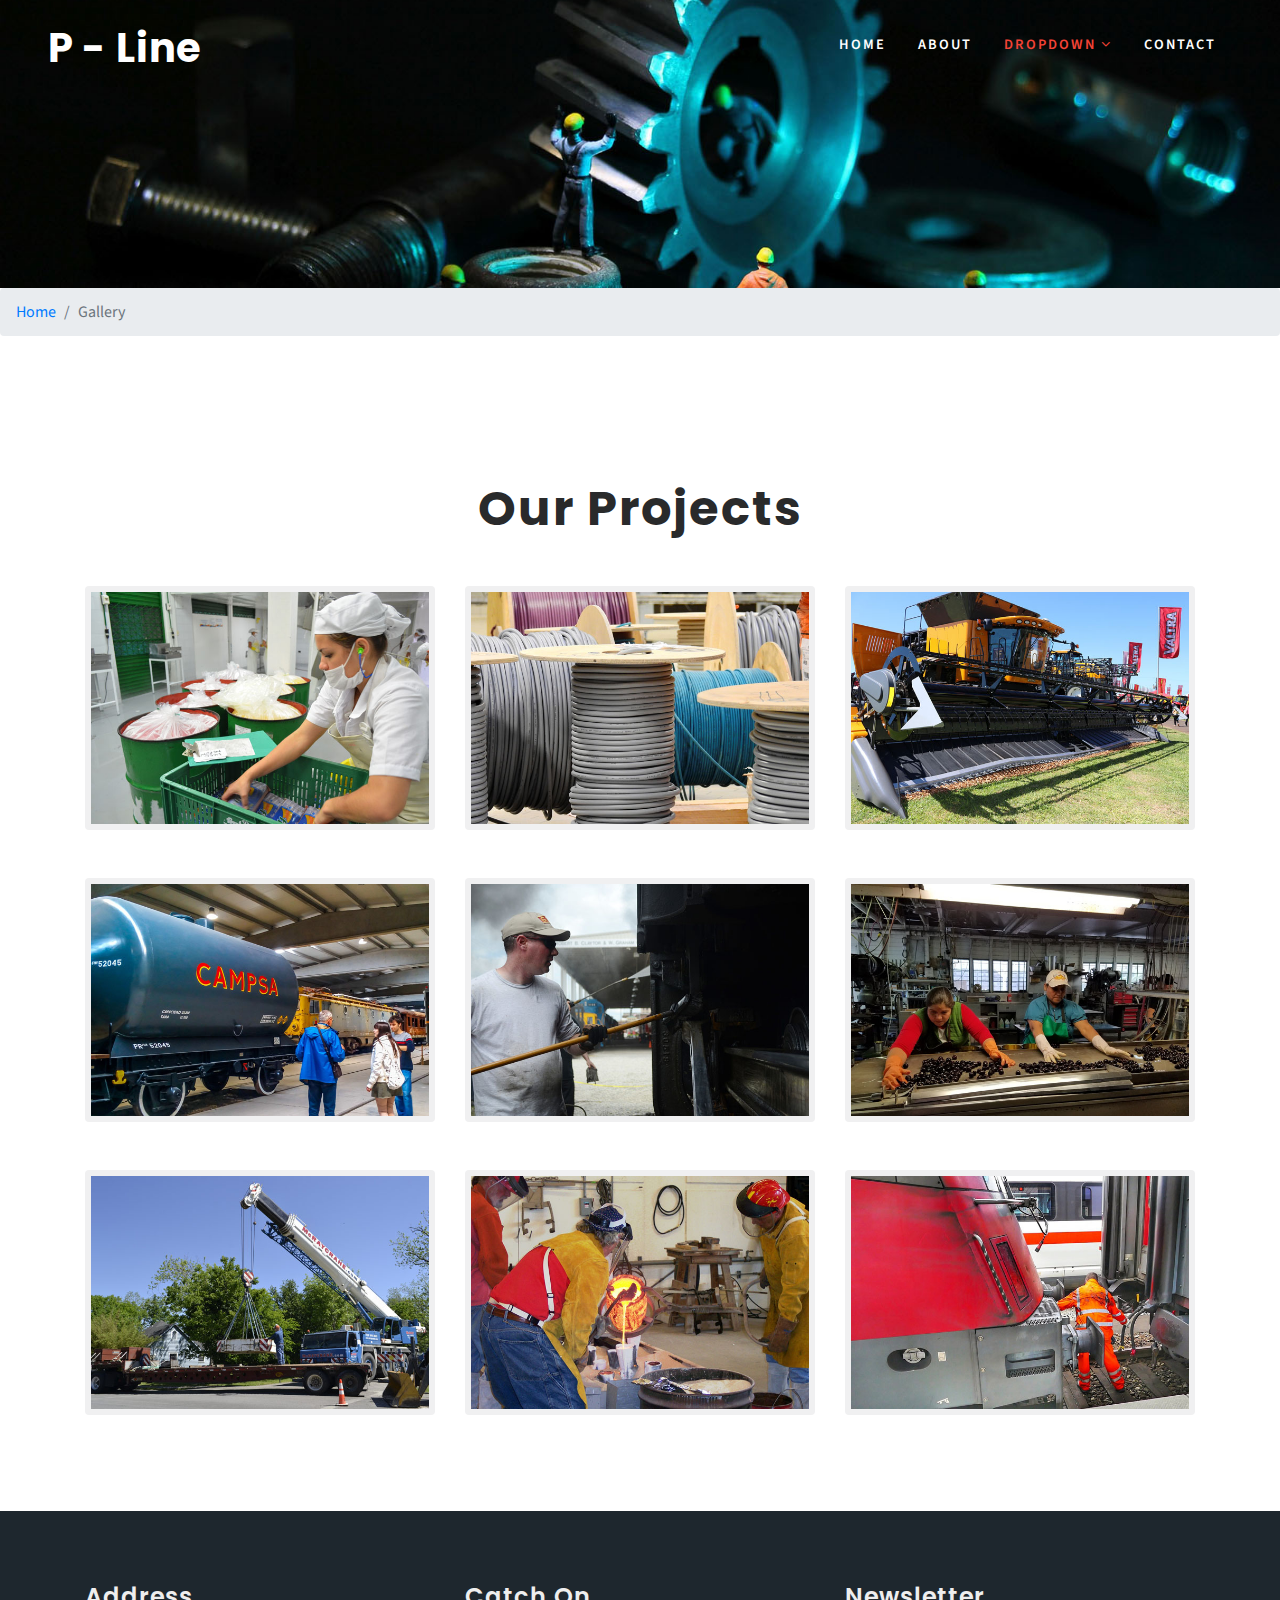
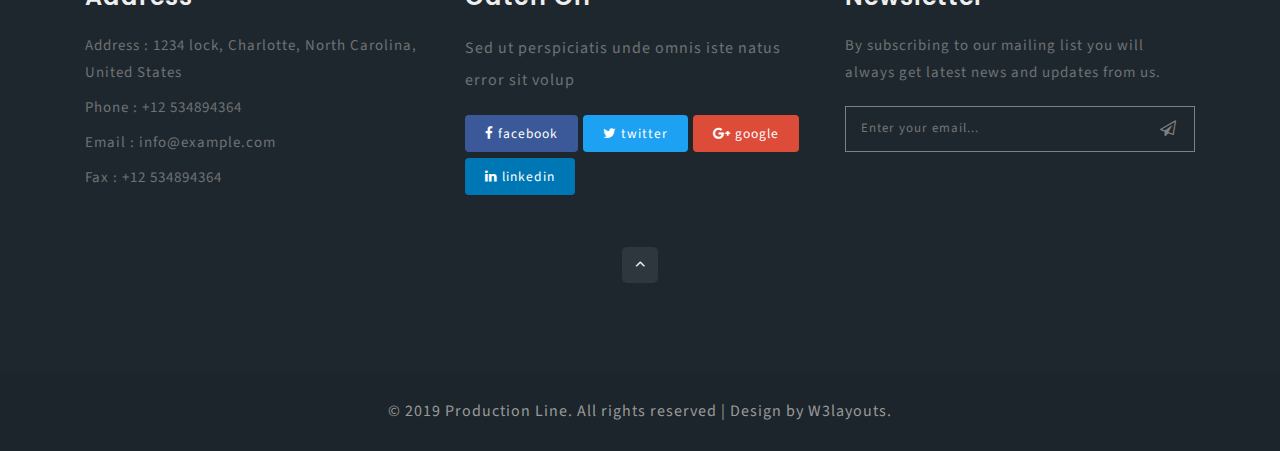
<file: gallery.html>
<!--
Author: W3layouts
Author URL: http://w3layouts.com
License: Creative Commons Attribution 3.0 Unported
License URL: http://creativecommons.org/licenses/by/3.0/
-->

<!DOCTYPE html>
<html lang="zxx">

<head>
    <title>Production Line Industrial Category Bootstrap Responsive Web Template | Gallery :: W3layouts</title>
    <!-- Meta tag Keywords -->
    <meta name="viewport" content="width=device-width, initial-scale=1">
    <meta charset="UTF-8" />
    <meta name="keywords" content="Production Line Responsive web template, Bootstrap Web Templates, Flat Web Templates, Android Compatible web template, Smartphone Compatible web template, free webdesigns for Nokia, Samsung, LG, SonyEricsson, Motorola web design" />
    <script>
        addEventListener("load", function() {
            setTimeout(hideURLbar, 0);
        }, false);

        function hideURLbar() {
            window.scrollTo(0, 1);
        }
    </script>
    <!-- //Meta tag Keywords -->

    <!-- Custom-Files -->
    <link rel="stylesheet" href="css/bootstrap.css">
    <!-- Bootstrap-Core-CSS -->
    <link rel="stylesheet" href="css/style.css" type="text/css" media="all" />
    <!-- Style-CSS -->
    <!-- font-awesome-icons -->
    <link href="css/font-awesome.css" rel="stylesheet">
    <!-- //font-awesome-icons -->
    <!-- /Fonts -->
    <link href="//fonts.googleapis.com/css?family=Poppins:100,100i,200,200i,300,300i,400,400i,500,500i,600,600i,700,700i,800,800i,900" rel="stylesheet">
    <link href="//fonts.googleapis.com/css?family=Source+Sans+Pro:200,200i,300,300i,400,400i,600,600i,700,700i,900" rel="stylesheet">
    <!-- //Fonts -->

</head>

<body>

    <!-- mian-content -->
    <div class="main-banner inner" id="home">
        <!-- header -->
        <header class="header">
            <div class="container-fluid px-lg-5">
                <!-- nav -->
                <nav class="py-4">
                    <div id="logo">
                       <h1> <a href="index.html">P - Line</a></h1>
                    </div>

                    <label for="drop" class="toggle">Menu</label>
                    <input type="checkbox" id="drop" />
                    <ul class="menu mt-2">
                        <li><a href="index.html">Home</a></li>
                        <li><a href="about.html">About</a></li>
                        <li class="active">
                            <!-- First Tier Drop Down -->
                            <label for="drop-2" class="toggle">Dropdown <span class="fa fa-angle-down" aria-hidden="true"></span> </label>
                            <a href="#">Dropdown <span class="fa fa-angle-down" aria-hidden="true"></span></a>
                            <input type="checkbox" id="drop-2" />
                            <ul>
                                
                                <li><a href="gallery.html">Gallery</a></li>
                                <li><a href="services.html">Services</a></li>
                            </ul>
                        </li>

                        <li><a href="contact.html">Contact</a></li>
                    </ul>
                </nav>
                <!-- //nav -->
            </div>
        </header>
        <!-- //header -->

    </div>
    <!--//main-content-->
    <!---->
    <ol class="breadcrumb">
        <li class="breadcrumb-item">
            <a href="index.html">Home</a>
        </li>
        <li class="breadcrumb-item active">Gallery</li>
    </ol>
    <!---->
	 <!-- portfolio -->
    <section class="portfolio py-5" id="gallery">
        <div class="container py-lg-5">
            <h3 class="tittle text-center my-lg-5 my-3">Our Projects</h3>

            <div class="row news-grids mt-md-5 mt-4 text-center">
                <div class="col-md-4 gal-img">
                    <a href="#gal1"><img src="images/g1.jpg" alt="Presell" class="img-fluid"></a>
                   
                </div>
				<div class="col-md-4 gal-img">
                    <a href="#gal2"><img src="images/g2.jpg" alt="Presell" class="img-fluid"></a>
                   
                </div>
                <div class="col-md-4 gal-img">
                    <a href="#gal3"><img src="images/g3.jpg" alt="Presell" class="img-fluid"></a>
                    
                </div>
                <div class="col-md-4 gal-img mt-md-5">
                    <a href="#gal4"><img src="images/g4.jpg" alt="Presell" class="img-fluid"></a>
                   
                </div>
				<div class="col-md-4 gal-img mt-md-5">
                    <a href="#gal5"><img src="images/g5.jpg" alt="Presell" class="img-fluid"></a>
                    
                </div>
				<div class="col-md-4 gal-img mt-md-5">
                    <a href="#gal6"><img src="images/g6.jpg" alt="Presell" class="img-fluid"></a>
                    
                </div>
				<div class="col-md-4 gal-img mt-md-5">
                    <a href="#gal7"><img src="images/g7.jpg" alt="Presell" class="img-fluid"></a>
                   
                </div>
				<div class="col-md-4 gal-img mt-md-5">
                    <a href="#gal8"><img src="images/g8.jpg" alt="Presell" class="img-fluid"></a>
                    
                </div>
                <div class="col-md-4 gal-img mt-md-5">
                    <a href="#gal9"><img src="images/g9.jpg" alt="Presell" class="img-fluid"></a>
                   
                </div>

            </div>
        </div>
    </section>
    <!-- popup-->
    <div id="gal1" class="pop-overlay">
        <div class="popup">
            <img src="images/g1.jpg" alt="Popup Image" class="img-fluid" />
            <p class="mt-4">Nulla viverra pharetra se, eget pulvinar neque pharetra ac int. placerat placerat dolor.</p>
            <a class="close" href="#gallery">&times;</a>
        </div>
    </div>
    <!-- //popup -->
    <!-- popup-->
    <div id="gal2" class="pop-overlay">
        <div class="popup">
            <img src="images/g2.jpg" alt="Popup Image" class="img-fluid" />
            <p class="mt-4">Nulla viverra pharetra se, eget pulvinar neque pharetra ac int. placerat placerat dolor.</p>
            <a class="close" href="#gallery">&times;</a>
        </div>
    </div>
    <!-- //popup -->
    <!-- popup-->
    <div id="gal3" class="pop-overlay">
        <div class="popup">
            <img src="images/g3.jpg" alt="Popup Image" class="img-fluid" />
            <p class="mt-4">Nulla viverra pharetra se, eget pulvinar neque pharetra ac int. placerat placerat dolor.</p>
            <a class="close" href="#gallery">&times;</a>
        </div>
    </div>
    <!-- //popup3 -->
    <!-- popup-->
    <div id="gal4" class="pop-overlay">
        <div class="popup">
            <img src="images/g4.jpg" alt="Popup Image" class="img-fluid" />
            <p class="mt-4">Nulla viverra pharetra se, eget pulvinar neque pharetra ac int. placerat placerat dolor.</p>
            <a class="close" href="#gallery">&times;</a>
        </div>
    </div>
    <!-- //popup -->
	 <div id="gal5" class="pop-overlay">
        <div class="popup">
            <img src="images/g5.jpg" alt="Popup Image" class="img-fluid" />
            <p class="mt-4">Nulla viverra pharetra se, eget pulvinar neque pharetra ac int. placerat placerat dolor.</p>
            <a class="close" href="#gallery">&times;</a>
        </div>
    </div>
    <!-- //popup -->
    <!-- popup-->
    <div id="gal6" class="pop-overlay">
        <div class="popup">
            <img src="images/g6.jpg" alt="Popup Image" class="img-fluid" />
            <p class="mt-4">Nulla viverra pharetra se, eget pulvinar neque pharetra ac int. placerat placerat dolor.</p>
            <a class="close" href="#gallery">&times;</a>
        </div>
    </div>
    <!-- //popup -->
    <!-- popup-->
    <div id="gal7" class="pop-overlay">
        <div class="popup">
            <img src="images/g7.jpg" alt="Popup Image" class="img-fluid" />
            <p class="mt-4">Nulla viverra pharetra se, eget pulvinar neque pharetra ac int. placerat placerat dolor.</p>
            <a class="close" href="#gallery">&times;</a>
        </div>
    </div>
    <!-- //popup3 -->
    <!-- popup-->
    <div id="gal8" class="pop-overlay">
        <div class="popup">
            <img src="images/g8.jpg" alt="Popup Image" class="img-fluid" />
            <p class="mt-4">Nulla viverra pharetra se, eget pulvinar neque pharetra ac int. placerat placerat dolor.</p>
            <a class="close" href="#gallery">&times;</a>
        </div>
    </div>
    <!-- //popup -->
	<!-- popup-->
    <div id="gal9" class="pop-overlay">
        <div class="popup">
            <img src="images/g9.jpg" alt="Popup Image" class="img-fluid" />
            <p class="mt-4">Nulla viverra pharetra se, eget pulvinar neque pharetra ac int. placerat placerat dolor.</p>
            <a class="close" href="#gallery">&times;</a>
        </div>
    </div>
    <!-- //popup -->
    <!--//portfolio-->

   <!--footer -->
    <footer>
        <section class="footer footer_1its py-5">
            <div class="container py-md-4">
                <div class="row footer-top mb-md-5 mb-4">
                    <div class="col-lg-4 col-md-6 footer-grid_section_1its">
                        <div class="footer-title-w3ls">
                            <h3>Address</h3>
                        </div>
                        <div class="footer-text">
                            <p>Address : 1234 lock, Charlotte, North Carolina, United States</p>
                            <p>Phone : +12 534894364</p>
                            <p>Email : <a href="mailto:info@example.com">info@example.com</a></p>
                            <p>Fax : +12 534894364</p>
                        </div>
                    </div>
                    <div class="col-lg-4 col-md-6 mt-md-0 mt-4 footer-grid_section_1its">
                        <div class="footer-title-w3ls">
                            <h3>Catch On</h3>
                        </div>
						<p>Sed ut perspiciatis unde omnis iste natus error sit volup</p>
                        <ul class="social_section_1info">
                        <li class="mb-2 facebook"><a href="#"><span class="fa fa-facebook mr-1"></span>facebook</a></li>
                        <li class="mb-2 twitter"><a href="#"><span class="fa fa-twitter mr-1"></span>twitter</a></li>
                        <li class="google"><a href="#"><span class="fa fa-google-plus mr-1"></span>google</a></li>
                        <li class="linkedin"><a href="#"><span class="fa fa-linkedin mr-1"></span>linkedin</a></li>
                    </ul>
                    </div>
                    <div class="col-lg-4 col-md-12 mt-lg-0 mt-4 col-sm-12 footer-grid_section_1its">
                        <div class="footer-title-w3ls">
                            <h3>Newsletter</h3>
                        </div>
                        <div class="footer-text">
                            <p>By subscribing to our mailing list you will always get latest news and updates from us.</p>
                            <form action="#" method="post">
                                <input type="email" name="Email" placeholder="Enter your email..." required="">
                                <button class="btn1 btn"><span class="fa fa-paper-plane-o" aria-hidden="true"></span></button>
                                <div class="clearfix"> </div>
                            </form>
                        </div>
                    </div>
                </div>
               
                <div class="move-top-w3layouts text-center mt-3">
                    <a href="#home" class="move-top"> <span class="fa fa-angle-up  mb-3" aria-hidden="true"></span></a>
                </div>

            </div>
        </section>
    </footer>
    <!-- //footer -->

    <!-- copyright -->
    <div class="cpy-right text-center py-3">
        <p class="">© 2019 Production Line. All rights reserved | Design by
            <a href="http://w3layouts.com"> W3layouts.</a>
        </p>
    </div>
    <!-- //copyright -->

</body>

</html>
</file>
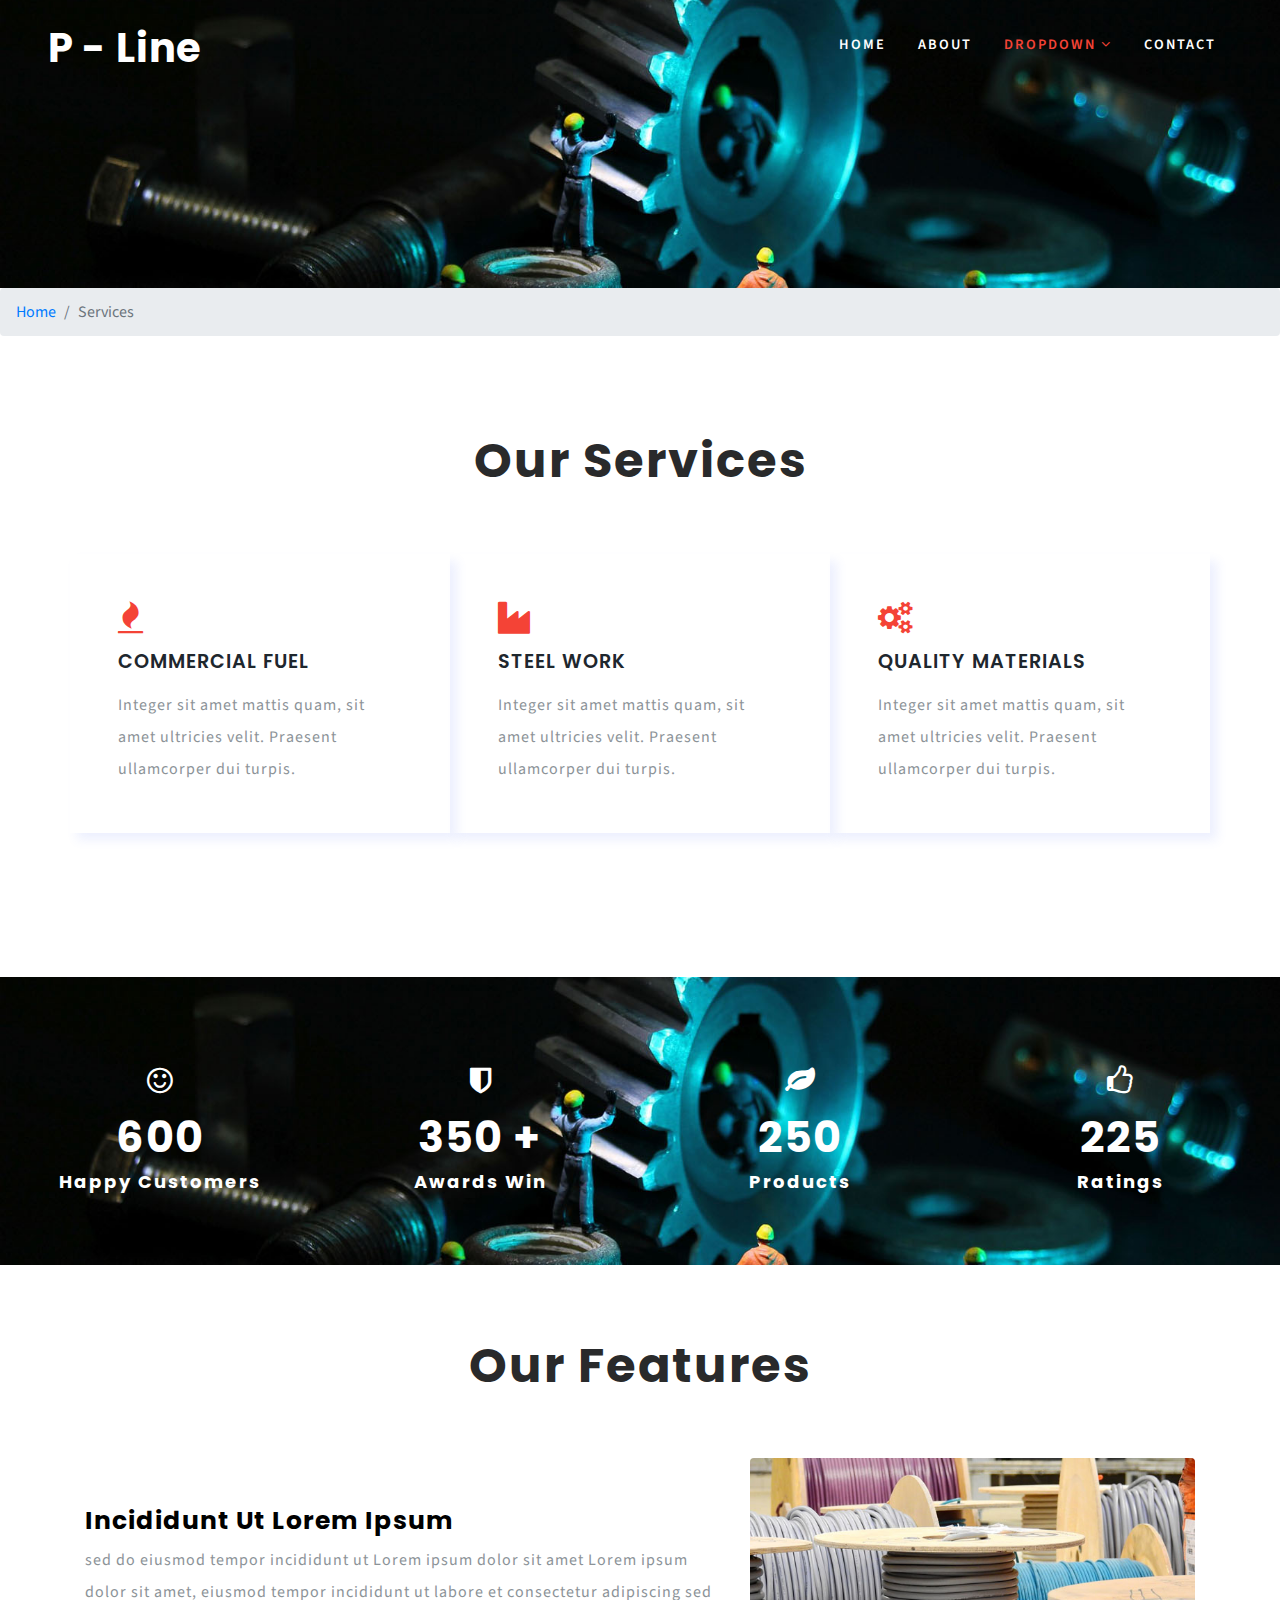
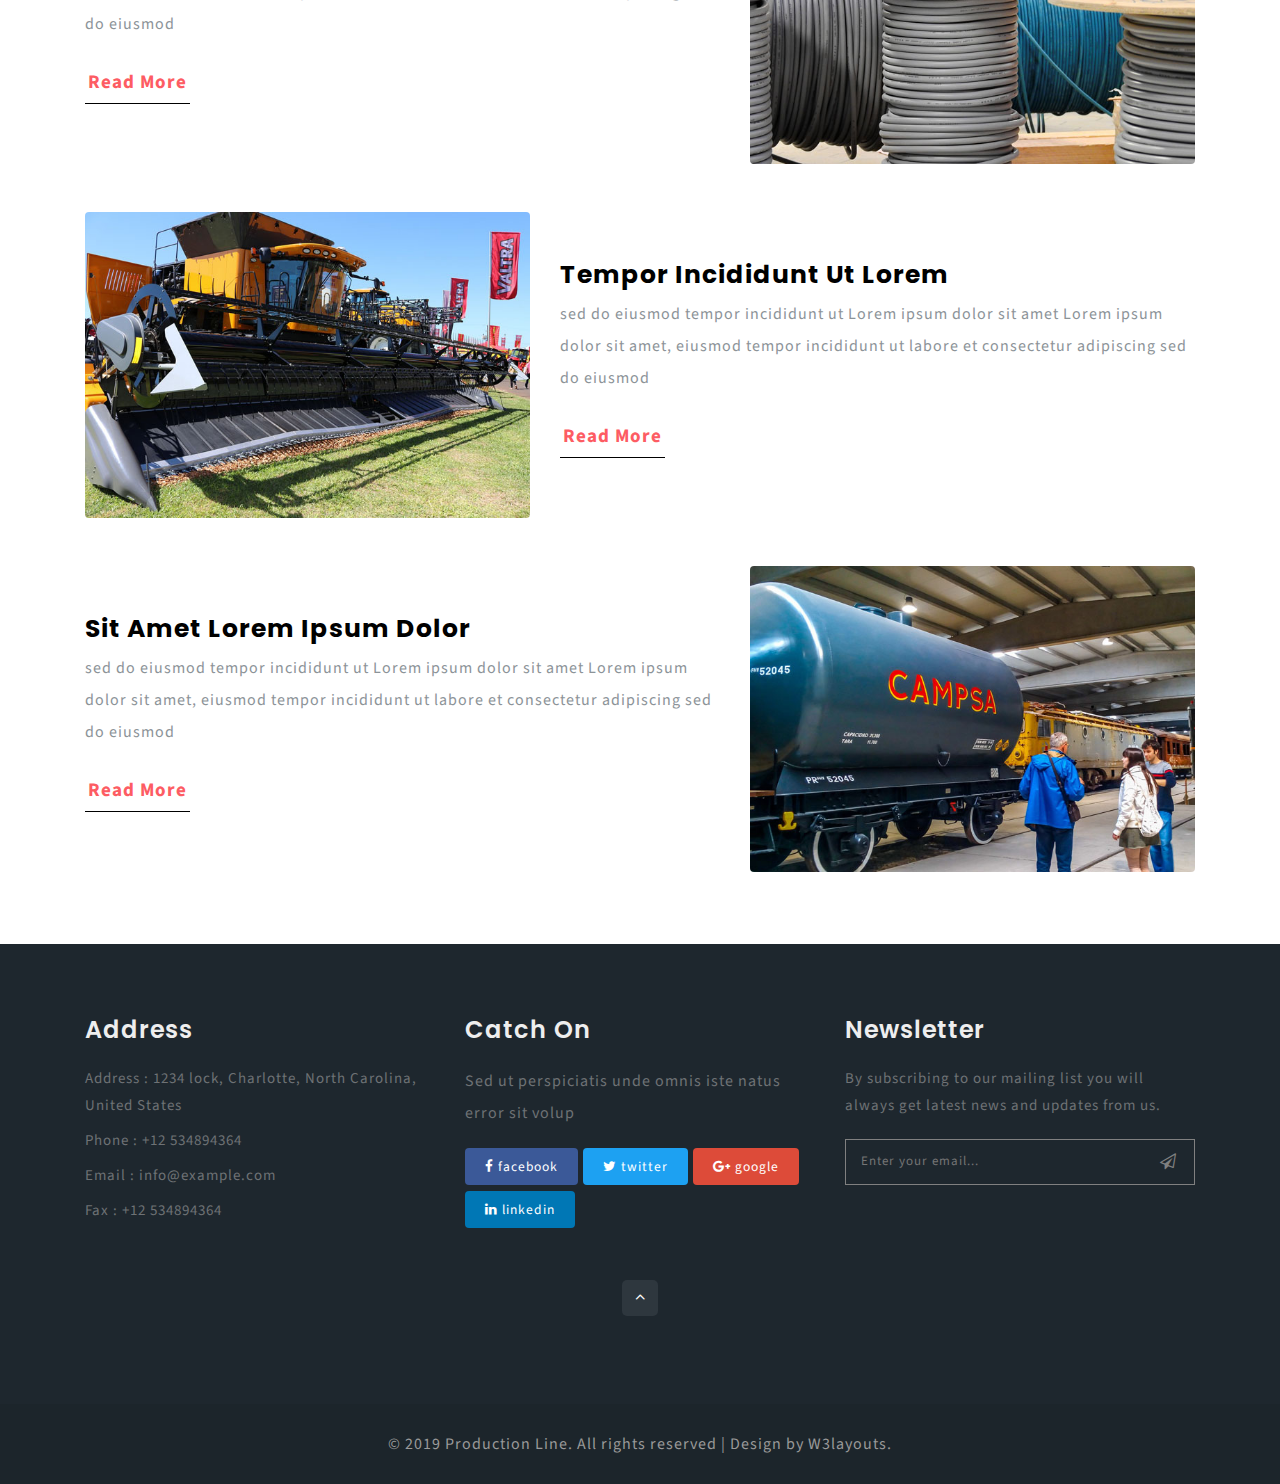
<file: services.html>
<!--
Author: W3layouts
Author URL: http://w3layouts.com
License: Creative Commons Attribution 3.0 Unported
License URL: http://creativecommons.org/licenses/by/3.0/
-->

<!DOCTYPE html>
<html lang="zxx">

<head>
    <title>Production Line Industrial Category Bootstrap Responsive Web Template | Services :: W3layouts</title>
    <!-- Meta tag Keywords -->
    <meta name="viewport" content="width=device-width, initial-scale=1">
    <meta charset="UTF-8" />
    <meta name="keywords" content="Production Line Responsive web template, Bootstrap Web Templates, Flat Web Templates, Android Compatible web template, Smartphone Compatible web template, free webdesigns for Nokia, Samsung, LG, SonyEricsson, Motorola web design" />
    <script>
        addEventListener("load", function() {
            setTimeout(hideURLbar, 0);
        }, false);

        function hideURLbar() {
            window.scrollTo(0, 1);
        }
    </script>
    <!-- //Meta tag Keywords -->

    <!-- Custom-Files -->
    <link rel="stylesheet" href="css/bootstrap.css">
    <!-- Bootstrap-Core-CSS -->
    <link rel="stylesheet" href="css/style.css" type="text/css" media="all" />
    <!-- Style-CSS -->
    <!-- font-awesome-icons -->
    <link href="css/font-awesome.css" rel="stylesheet">
    <!-- //font-awesome-icons -->
    <!-- /Fonts -->
    <link href="//fonts.googleapis.com/css?family=Poppins:100,100i,200,200i,300,300i,400,400i,500,500i,600,600i,700,700i,800,800i,900" rel="stylesheet">
    <link href="//fonts.googleapis.com/css?family=Source+Sans+Pro:200,200i,300,300i,400,400i,600,600i,700,700i,900" rel="stylesheet">
    <!-- //Fonts -->

</head>

<body>

    <!-- mian-content -->
    <div class="main-banner inner" id="home">
        <!-- header -->
        <header class="header">
            <div class="container-fluid px-lg-5">
                <!-- nav -->
                <nav class="py-4">
                    <div id="logo">
                        <h1> <a href="index.html">P - Line</a></h1>
                    </div>

                    <label for="drop" class="toggle">Menu</label>
                    <input type="checkbox" id="drop" />
                    <ul class="menu mt-2">
                        <li><a href="index.html">Home</a></li>
                        <li><a href="about.html">About</a></li>

                        
						<li class="active">
                            <!-- First Tier Drop Down -->
                            <label for="drop-2" class="toggle">Dropdown <span class="fa fa-angle-down" aria-hidden="true"></span> </label>
                            <a href="#">Dropdown <span class="fa fa-angle-down" aria-hidden="true"></span></a>
                            <input type="checkbox" id="drop-2" />
                            <ul>
                                
                                <li><a href="gallery.html">Gallery</a></li>
                                <li><a href="services.html">Services</a></li>
                            </ul>
                        </li>
                        <li><a href="contact.html">Contact</a></li>
                    </ul>
                </nav>
                <!-- //nav -->
            </div>
        </header>
        <!-- //header -->

    </div>
    <!--//main-content-->
    <!---->
    <ol class="breadcrumb">
        <li class="breadcrumb-item">
            <a href="index.html">Home</a>
        </li>
        <li class="breadcrumb-item active">Services</li>
    </ol>
    <!---->
	 <!--/ab -->
    <section class="about py-lg-5 py-md-5 py-3">
        <div class="container">
            <div class="inner-sec-w3ls py-lg-5 py-3">
                <h3 class="tittle text-center mb-lg-5 pb-3"> Our Services</h3>
                <div class="feature-grids row mb-lg-5 my-3">
                    <div class="col-md-4 p-0">
                        <div class="bottom-gd p-lg-5 p-4">
                            <span class="fa fa-fire" aria-hidden="true"></span>
                            <h3 class="my-3">Commercial Fuel</h3>
                            <p>Integer sit amet mattis quam, sit amet ultricies velit. Praesent ullamcorper dui turpis.</p>
                        </div>
                    </div>
                    <div class="col-md-4 p-0">
                        <div class="bottom-gd p-lg-5 p-4">
                            <span class="fa fa-industry" aria-hidden="true"></span>
                            <h3 class="my-3"> Steel Work</h3>
                            <p>Integer sit amet mattis quam, sit amet ultricies velit. Praesent ullamcorper dui turpis.</p>
                        </div>
                    </div>
                    <div class="col-md-4 p-0">
                        <div class="bottom-gd p-lg-5 p-4">
                            <span class="fa fa-cogs" aria-hidden="true"></span>
                            <h3 class="my-3"> Quality Materials</h3>
                            <p>Integer sit amet mattis quam, sit amet ultricies velit. Praesent ullamcorper dui turpis.</p>
                        </div>
                    </div>

                </div>
                <!-- services -->
                
            </div>
        </div>
    </section>
    <!-- //ab -->
	
<!-- stats -->
   <section class="stats-count py-lg-4 py-md-3 py-sm-3 py-3">
      <div class="container-fluid py-lg-5 py-md-4 py-sm-4 py-3">
        <div class="row text-center">
          <div class="col-lg-3 col-md-3 col-sm-6 col-6 number-w3three-info ">
           <span class="fa fa-smile-o" data-blast="bgColor"></span>
		   <h5>600</h5>
            <h6 class="pt-2">Happy Customers</h6>
          </div>
          <div class="col-lg-3 col-md-3 col-sm-6 col-6 number-w3three-info">
           <span class="fa fa-shield" data-blast="bgColor"></span>
		   <h5>350 +</h5>
            <h6 class="pt-2">Awards Win</h6>
          </div>
          <div class="col-lg-3 col-md-3 col-sm-6 col-6 number-w3three-info">
            <span class="fa fa-leaf" data-blast="bgColor"></span>
			<h5>250</h5>
            <h6 class="pt-2">Products</h6>
          </div>
          <div class="col-lg-3 col-md-3 col-sm-6 col-6 number-w3three-info">
            <span class="fa fa-thumbs-o-up" data-blast="bgColor"></span>
			<h5>225</h5>
            <h6 class="pt-2">Ratings</h6>
          </div>
        </div>
      </div>
    </section>
    <!--//stats -->
	 <!-- collection -->
    <section class="collection py-lg-4 py-md-3 py-sm-3 py-3">
      <div class="container py-lg-5 py-md-4 py-sm-4 py-3">
       <h3 class="tittle text-center mb-lg-5 pb-3"> Our Features</h3>
        <!--row -->
        <div class="row">
          <div class="col-lg-7 col-md-6 collection-w3layouts">
            <h4> Incididunt ut Lorem ipsum</h4>
            <p class="mt-2">sed do eiusmod tempor incididunt ut Lorem ipsum dolor sit amet Lorem ipsum dolor sit amet, eiusmod tempor incididunt ut labore et consectetur adipiscing sed do eiusmod</p>
            <div class="view-buttn mt-lg-4 mt-3">
              <a href="services.html" class="">Read More</a>
            </div>
          </div>
          <div class="col-lg-5 col-md-6">
            <img src="images/g2.jpg" alt="news image" class="img-fluid">
          </div>
        </div>
        <!--// row -->
        <!-- row -->
        <div class="row my-lg-5 my-md-4 my-3">
          <div class="col-lg-5 col-md-6">
            <img src="images/g3.jpg" alt="news image" class="img-fluid">
          </div>
          <div class="col-lg-7 col-md-6 collection-w3layouts">
            <h4>Tempor incididunt ut Lorem</h4>
            <p class="mt-2">sed do eiusmod tempor incididunt ut Lorem ipsum dolor sit amet Lorem ipsum dolor sit amet, eiusmod tempor incididunt ut labore et consectetur adipiscing sed do eiusmod</p>
            <div class="view-buttn mt-lg-4 mt-3">
              <a href="services.html" class="">Read More</a>
            </div>
          </div>
        </div>
        <!--// row -->
        <!-- row -->
        <div class="row">
          <div class="col-lg-7 col-md-6 collection-w3layouts">
            <h4>Sit amet Lorem ipsum dolor</h4>
            <p class="mt-2">sed do eiusmod tempor incididunt ut Lorem ipsum dolor sit amet Lorem ipsum dolor sit amet, eiusmod tempor incididunt ut labore et consectetur adipiscing sed do eiusmod</p>
            <div class="view-buttn mt-lg-4 mt-3">
              <a href="services.html" class="">Read More</a>
            </div>
          </div>
          <div class="col-lg-5 col-md-6">
            <img src="images/g4.jpg" alt="news image" class="img-fluid">
              
          </div>
        </div>
        <!--// row -->
      </div>
    </section>
    <!-- collection -->

	
   <!--footer -->
    <footer>
        <section class="footer footer_1its py-5">
            <div class="container py-md-4">
                <div class="row footer-top mb-md-5 mb-4">
                    <div class="col-lg-4 col-md-6 footer-grid_section_1its">
                        <div class="footer-title-w3ls">
                            <h3>Address</h3>
                        </div>
                        <div class="footer-text">
                            <p>Address : 1234 lock, Charlotte, North Carolina, United States</p>
                            <p>Phone : +12 534894364</p>
                            <p>Email : <a href="mailto:info@example.com">info@example.com</a></p>
                            <p>Fax : +12 534894364</p>
                        </div>
                    </div>
                    <div class="col-lg-4 col-md-6 mt-md-0 mt-4 footer-grid_section_1its">
                        <div class="footer-title-w3ls">
                            <h3>Catch On</h3>
                        </div>
						<p>Sed ut perspiciatis unde omnis iste natus error sit volup</p>
                        <ul class="social_section_1info">
                        <li class="mb-2 facebook"><a href="#"><span class="fa fa-facebook mr-1"></span>facebook</a></li>
                        <li class="mb-2 twitter"><a href="#"><span class="fa fa-twitter mr-1"></span>twitter</a></li>
                        <li class="google"><a href="#"><span class="fa fa-google-plus mr-1"></span>google</a></li>
                        <li class="linkedin"><a href="#"><span class="fa fa-linkedin mr-1"></span>linkedin</a></li>
                    </ul>
                    </div>
                    <div class="col-lg-4 col-md-12 mt-lg-0 mt-4 col-sm-12 footer-grid_section_1its">
                        <div class="footer-title-w3ls">
                            <h3>Newsletter</h3>
                        </div>
                        <div class="footer-text">
                            <p>By subscribing to our mailing list you will always get latest news and updates from us.</p>
                            <form action="#" method="post">
                                <input type="email" name="Email" placeholder="Enter your email..." required="">
                                <button class="btn1 btn"><span class="fa fa-paper-plane-o" aria-hidden="true"></span></button>
                                <div class="clearfix"> </div>
                            </form>
                        </div>
                    </div>
                </div>
               
                <div class="move-top-w3layouts text-center mt-3">
                    <a href="#home" class="move-top"> <span class="fa fa-angle-up  mb-3" aria-hidden="true"></span></a>
                </div>

            </div>
        </section>
    </footer>
    <!-- //footer -->

    <!-- copyright -->
    <div class="cpy-right text-center py-3">
        <p class="">© 2019 Production Line. All rights reserved | Design by
            <a href="http://w3layouts.com"> W3layouts.</a>
        </p>
    </div>
    <!-- //copyright -->

</body>

</html>
</file>
<file: css/style.css>
/*--
	Author: W3Layouts
	Author URL: http://w3layouts.com
	License: Creative Commons Attribution 3.0 Unported
	License URL: http://creativecommons.org/licenses/by/3.0/
--*/

html,
body {
    margin: 0;
    font-size: 100%;
    background: #fff;
    font-family: 'Source Sans Pro', sans-serif;
    scroll-behavior: smooth;
}

body a {
    text-decoration: none;
    transition: 0.5s all;
    -webkit-transition: 0.5s all;
    -moz-transition: 0.5s all;
    -o-transition: 0.5s all;
    -ms-transition: 0.5s all;
	cursor: pointer !important;
}
.btn,
button {
    cursor: pointer !important;
}

a:hover {
    text-decoration: none;
}

input[type="button"],
input[type="submit"],
input[type="text"],
input[type="email"],
input[type="search"] {
    transition: 0.5s all;
    -webkit-transition: 0.5s all;
    -moz-transition: 0.5s all;
    -o-transition: 0.5s all;
    -ms-transition: 0.5s all;
    font-family: 'Source Sans Pro', sans-serif;
}

h1,
h2,
h3,
h4,
h5,
h6 {
    margin: 0;
    letter-spacing: 1px;
    font-weight: 700;
    font-family: 'Poppins', sans-serif;
}

p {
    font-size: 1em;
    color: #8c9398;
    line-height: 2em;
    letter-spacing: 1px;
}

ul {
    margin: 0;
    padding: 0;
}

body img {
    border-radius: 4px;
    -webkit-border-radius: 4px;
    -o-border-radius: 4px;
    -moz-border-radius: 4px;
    -ms-border-radius: 4px;
}

.breadcrumb,
ol {
    margin-bottom: 0 !important;
}

/*--/header --*/

/* header */

/* CSS Document */

header {
    position: absolute;
    z-index: 9;
    width: 100%;
}

.toggle,
[id^=drop] {
    display: none;
}

/* Giving a background-color to the nav container. */

nav {
    margin: 0;
    padding: 0;
}


#logo a {
    float: left;
    font-size: 0.8em;
    display: initial;
    margin: 0;
    letter-spacing: 1px;
    color: #fff;
    font-size: 1em;
    font-weight: 700;
}



/* Since we'll have the "ul li" "float:left"
 * we need to add a clear after the container. */

nav:after {
    content: "";
    display: table;
    clear: both;
}

/* Removing padding, margin and "list-style" from the "ul",
 * and adding "position:reltive" */

nav ul {
    float: right;
    padding: 0;
    margin: 0;
    list-style: none;
    position: relative;
}

/* Positioning the navigation items inline */

nav ul li {
    margin: 0px 1em;
    display: inline-block;
    float: left;
}

/* Styling the links */

.menu li a {
    font-weight: 600;
    font-size: 0.9em;
    letter-spacing: 2px;
    padding-left: 0;
    padding-right: 0;
    padding: 10px 0;
    color: #fff;
    text-transform: uppercase;
    -webkit-transition: 0.5s all ease;
    -moz-transition: 0.5s all ease;
    -o-transition: 0.5s all ease;
    -ms-transition: 0.5s all ease;
}


.menu li ul li a {
    color: #555;
    padding: 10px 10px;
    font-size: 0.8em;
}


.menu li ul li:hover {
    background: #f8f9fa;
}

/* Background color change on Hover */

nav .menu li a:hover {
    color:#F44336;
}

.menu li.active a {
    color: #F44336;
}
/* Hide Dropdowns by Default
 * and giving it a position of absolute */

nav ul ul {
    display: none;
    position: absolute;
    /* has to be the same number as the "line-height" of "nav a" */
    top: 30px;
    background: #fff;
    padding: 10px;
}

/* Display Dropdowns on Hover */

nav ul li:hover > ul {
    display: inherit;
}

/* Fisrt Tier Dropdown */

nav ul ul li {
    width: 170px;
    float: none;
    display: list-item;
    position: relative;
    margin: 0;
}

nav ul ul li a {
    color: #333;
    padding: 5px 10px;
    display: block;
}

/* Second, Third and more Tiers	
 * We move the 2nd and 3rd etc tier dropdowns to the left
 * by the amount of the width of the first tier.
*/

nav ul ul ul li {
    position: relative;
    top: -60px;
    /* has to be the same number as the "width" of "nav ul ul li" */
    left: 170px;
}


/* Change ' +' in order to change the Dropdown symbol */

li > a:only-child:after {
    content: '';
}


/* Media Queries
--------------------------------------------- */

@media all and (max-width: 768px) {
    #logo {
        display: block;
        padding: 0;
        width: 100%;
        text-align: center;
        float: none;
    }

    nav {
        margin: 0;
    }

    nav a {
        color: #333;
    }

    /* Hide the navigation menu by default */
    /* Also hide the  */
    .toggle + a,
    .menu {
        display: none;
    }

    /* Stylinf the toggle lable */
    .toggle {
        display: block;
        padding: 6px 15px;
        font-size: 16px;
        text-decoration: none;
        border: none;
        float: right;
        margin-right: 0em;
        background-color: #fff;
        color: #1b1d1d;
        text-transform: uppercase;
        font-weight: 600;
        cursor: pointer !important;
    }

    .menu .toggle {
        float: none;
        text-align: center;
        margin: auto;
        width: 30%;
        padding: 5px;
        font-weight: normal;
        font-size: 15px;
        letter-spacing: 1px;
    }

    .toggle:hover {
        color: #333;
        background-color: #fff;
    }

    /* Display Dropdown when clicked on Parent Lable */
    [id^=drop]:checked + ul {
        display: block;
        background: rgba(25, 25, 25, 0.85);
        padding: 15px 0;
        text-align: center;
        width: 100%;
        margin: 0 auto;
    }

    /* Change menu item's width to 100% */
    nav ul li {
        display: block;
        width: 100%;
        padding: 5px 0;
    }

    nav ul ul .toggle,
    nav ul ul a {
        padding: 0 40px;
    }

    nav ul.menu li a {
        color: #fff;
    }

    nav a:hover,
    nav ul ul ul a {
        background-color: transparent;
    }

    nav ul li ul li .toggle,
    nav ul ul a,
    nav ul ul ul a {
        padding: 14px 20px;
        color: #312f2f;
        font-size: 15px;
    }


    nav ul li ul li .toggle {
        background-color: #fff;
    }

    nav ul ul li a {
        font-size: 15px;
    }

    /* Hide Dropdowns by Default */
    nav ul ul {
        float: none;
        position: static;
        color: #ffffff;
        /* has to be the same number as the "line-height" of "nav a" */
    }

    /* Hide menus on hover */
    nav ul ul li:hover > ul,
    nav ul li:hover > ul {
        display: none;
    }

    /* Fisrt Tier Dropdown */
    nav ul ul li {
        display: block;
        width: 100%;
        padding: 0;
    }

    nav ul li {
        margin: 0;
    }

    nav ul ul ul li {
        position: static;
        /* has to be the same number as the "width" of "nav ul ul li" */
    }

    .login-icon {
        text-align: right;
    }

    .login-icon span {
        margin-right: 1em;
    }

    nav ul ul {
        background: rgba(25, 25, 25, 0.85) !important;

    }

    .menu li ul li:hover {
        background: none;
    }
}

@media all and (max-width:480px) {

    nav ul li {
        display: block;
        width: 94%;
    }

    .menu .toggle {
        width: 70%;
    }
}

/* header */

/*--/banner --*/

.main-banner {
    background: url(../images/banner.jpg)no-repeat center;
    -webkit-background-size: cover;
    -moz-background-size: cover;
    -o-background-size: cover;
    -ms-background-size: cover;
    background-size: cover;
    position: relative;
    min-height: 50em;
}

.main-banner.inner {
    background: url(../images/banner.jpg)no-repeat center;
    -webkit-background-size: cover;
    -moz-background-size: cover;
    -o-background-size: cover;
    -ms-background-size: cover;
    background-size: cover;
    position: relative;
    min-height: 20em;
}

/*-- place holder --*/

.banner-form ::-webkit-input-placeholder {
    /* Chrome/Opera/Safari */
    color: #ccc;
}

.banner-form ::-moz-placeholder {
    /* Firefox 19+ */
    color: #ccc;
}

.banner-form :-ms-input-placeholder {
    /* IE 10+ */
    color: #ccc;
}

.banner-form :-moz-placeholder {
    /* Firefox 18- */
    color: #ccc;
}

.banner-info {
    padding: 17em 0 0em 3em;
    width: 60%;
}

.banner-info h3 {
    font-size: 4em;
    letter-spacing: 2px;
    color: #fff;
    text-transform: capitalize;
}

.banner-info p {
    color: rgba(255, 255, 255, 0.71);
    font-size: 1em;
    letter-spacing: 2px;
    font-weight: 400;
}

.ban-buttons a {
    background: #fff;
    padding: 11px 31px;
    font-size: 13px;
    letter-spacing: 1px;
    color: #F44336;
    border-radius: 4px;
    display: inline-block;
    box-shadow: 0 12px 60px rgba(0, 0, 0, .2);
    -webkit-box-shadow: 0 12px 60px rgba(0, 0, 0, .2);
    -o-box-shadow: 0 12px 60px rgba(0, 0, 0, .2);
    -moz-box-shadow: 0 12px 60px rgba(0, 0, 0, .2);
    -ms-box-shadow: 0 12px 60px rgba(0, 0, 0, .2);
    border: 2px solid transparent;
    transition: 0.5s all;
    -webkit-transition: 0.5s all;
    -moz-transition: 0.5s all;
    -o-transition: 0.5s all;
    -ms-transition: 0.5s all;
    font-weight: 600;
    text-transform: uppercase;
}

.ban-buttons a.active,
.ban-buttons a:hover {
    opacity: 0.8;

}

a.btn.active {
    background: none;
    color: #fff;
    border: 2px solid #ddd;
}

/*-- //place holder --*/

/*-- //banner --*/

/*-- features --*/
.hand-crafted {
    background: #f7f7f7;
}

h3.tittle {
    font-size: 2.5em;
    letter-spacing: 2px;
    color: #292a2b;
    text-transform: capitalize;
}

.sub-tittle {
    font-size: 0.3em;
    color: #F44336;
    letter-spacing: 2px;
    display: block;
    text-transform: uppercase;
}

.events-info .sub-tittle {
    font-size: 0.7em;
}

ul.events-icons.new-inf img {
    border-radius: 50%;
    border-radius: 50%;
    -webkit-border-radius: 50%;
    -o-border-radius: 50%;
    -moz-border-radius: 50%;
    -ms-border-radius: 50%;
    box-shadow: 2px 2px 2px 1px rgba(0, 0, 0, 0.15);
}

.feature-grids h3,
.bottom-gd.fea h3 {
    color: #05c46b;
    letter-spacing: 1px;
    margin-top: 0em;
    font-size: 1.4em;
}

.feature-grids p {
    margin: 0;
}

.feature-grids span {
    font-size: 2em;
    vertical-align: middle;
    color: #F44336;
}

.bottom-gd,
.bottom-gd2-active {
  
    box-shadow: 7px 7px 10px 0 rgba(76, 110, 245, .1);
}

.feature-grids h3,
.bottom-gd.fea h3 {
    font-size: 1.2em;
    color: #1e272e;
    text-transform: uppercase;
    font-weight: 600;
}

ul.tic-info li span {
    color: #6d50f6;
}

ul.tic-info li {
    color: #566773;
    font-size: 0.9em;
    line-height: 2.2em;
    letter-spacing: 1px;
}

.effect-w3 {
    padding: 6px;
    background: #f0f0f1;
}

/*-- //features --*/
/* testimonials */
.testimonials {
        background: url(../images/banner1.jpg)no-repeat center;
    -webkit-background-size: cover;
    -moz-background-size: cover;
    -o-background-size: cover;
    -ms-background-size: cover;
    background-size: cover;
    position: relative;
}
.title-w3{
	font-size: 2.5em;
    letter-spacing: 2px;
    color: #fff;
    text-transform: capitalize;
}
.test-info h3 {
    font-size: 16px;
    color: #fff;
    letter-spacing: 1px;
    text-transform: capitalize;
    font-weight: 600;
}

.test-img img {
    -webkit-border-radius: 50%;
    -o-border-radius: 50%;
    -ms-border-radius: 50%;
    -moz-border-radius: 50%;
    border-radius: 50%;
}
p.text-li {
    color: #fff;
}
/* //testimonials */
.collection-w3layouts {
  padding-top: 3em;
}
.collection-w3layouts h4 {
    font-size: 25px;
    color: #000000;
    text-transform: capitalize;
    font-weight: bold;
}
.view-buttn a {
    font-size: 19px;
    color: #fd5c63;
    text-decoration: none;
    text-transform: capitalize;
    display: inline-block;
    letter-spacing: 1px;
    outline: none;
    font-weight: 700;
    border-radius: 0px;
    /* background-color: #fd5c63; */
    padding: 5px 3px;
    border: none;
    border-bottom: 1px solid #000;
}
/*-- stats-count-- */

.stats-count {
  background: url(../images/banner.jpg) no-repeat center;
  background-size: cover;
  -webkit-background-size: cover;
  -moz-background-size: cover;
  -o-background-size: cover;
  -ms-background-size: cover;
}

.number-w3three-info h5 {
  font-size: 43px;
  font-weight: 700;
  color: #fff;
}

.number-w3three-info h6 {
    font-size: 18px;
    color: #fff;
    letter-spacing: 2px;
    font-weight: 700;
}
.number-w3three-info span {
    font-size: 30px;
    line-height: 2.1;
    border-radius: 5px;
    text-align: center;
    color: #fff;
}
/*-- stats-count-- */
/*-- team --*/

.team-left img ,.team-middle img,.team-right img{
    border-radius: 50%;
}
.team-social ul.social-icons li {
    display: inline-block;
}
.team-left h4, .team-middle h4, .team-right h4 {
    color: #292a2b;
    font-size: 26px;
    text-transform: capitalize;
    margin-bottom: 12px;
    font-weight: 600;
}
.team-left p, .team-middle p, .team-right p {
    padding: 0 2em;
}
.team-social ul.social-icons li a {
    display: block;
    color: #292a2b;
    text-decoration: none;
    font-size: 15px;
    width: 35px;
    height: 35px;
    border-radius: 4px;
	border-radius: 4px;
    -webkit-border-radius: 4px;
    -moz-border-radius: 4px;
    -o-border-radius: 4px;
    -ms-border-radius: 4px;
    line-height: 32px;
    background: transparent;
    border: 1.4px solid #292a2b;
}
/*-- //team --*/
/*-- blog-- */
.blog{background:#f7f7f7;
}
.blog-grid-cover {
background: #fff;
padding: 20px 20px;
}
.date-tag a,.commant-tag a{
font-size: 14px;
color: #000;
}
.blog-txt-info h4 a {
    font-size: 22px;
    font-weight: 700;
    color: #F44336;
}
.client-txt-info h6, .blog-txt-info h6 {
    font-size: 15px;
    color: #000;
}
/*--//blog-- */
/*-- /gallery --*/

section#gallery {
    position: relative;
}

.gal-img img {
    padding: 6px;
    background: #f0f0f1;
}

h5.gal-info {
    text-align: left;
    font-size: 1.2em;
    margin: 2em 0 0 0;
    color: #3a4045;
    font-weight: 600;
}

span.decription {
    text-transform: uppercase;
    display: block;
    font-size: 0.7em;
    color: #888;
    letter-spacing: 2px;
    margin-top: 0.5em;
}

/*-- popup --*/

.pop-overlay {
    position: fixed;
    top: 0px;
    bottom: 0;
    left: 0;
    right: 0;
    background: rgba(0, 0, 0, 0.7);
    transition: opacity 0ms;
    visibility: hidden;
    opacity: 0;
    z-index: 99;
}

.pop-overlay:target {
    visibility: visible;
    opacity: 1;
}

.popup {
    background: #fff;
    border-radius: 5px;
    width: 35%;
    position: relative;
    margin: 8em auto;
    padding: 3em 1em;
}

.popup p {
    font-size: 15px;
    color: #666;
    letter-spacing: .5px;
    line-height: 30px;
}

.popup h2 {
    margin-top: 0;
    color: #fff;

}

.popup .close {
    position: absolute;
    top: 5px;
    right: 15px;
    transition: all 200ms;
    font-size: 30px;
    font-weight: bold;
    text-decoration: none;
    color: #000;
}

.popup .close:hover {
    color: #30c39e;
}


/*-- //popup --*/

/*-- //gallery --*/



/*-- contact--*/

.address.address-mdl {
    margin: 2em 0;
}

.address h5 {
    font-size: 0.9em;
    color: #414344;
    letter-spacing: 1px;
    text-transform: uppercase;
    font-weight: 500;
}

.address p {
    margin-top: 1em;
    letter-spacing: 1px;
    margin-bottom: 0;
}

.address p span {
    color: #F44336;
    width: 30px;
    font-size: 17px;
}

.address p a {
    color: #525252;
}

.address p a:hover {
    color: #4c6ef5;
}

.contact-main-info input[type="text"],
.contact-main-info input[type="email"] {
    width: 100%;
    color: #999;
    background: none;
    outline: none;
    font-size: 14px;
    padding: 1em;
    letter-spacing: 1px;
    border: solid 1px #ddd;
    -webkit-appearance: none;
    display: inline-block;
    border-radius: 4px;
    -webkit-border-radius: 4px;
    -o-border-radius: 4px;
    -moz-border-radius: 4px;
    -ms-border-radius: 4px;
}

input.email {
    margin: 1em 0;
}

.contact-main-info textarea {
    resize: none;
    width: 100%;
    background: none;
    color: #999;
    font-size: 14px;
    padding: 1em;
    outline: none;
    letter-spacing: 1px;
    border: solid 1px #ddd;
    min-height: 10em;
    -webkit-appearance: none;
    margin-top: 1em;
    border-radius: 4px;
    -webkit-border-radius: 4px;
    -o-border-radius: 4px;
    -moz-border-radius: 4px;
    -ms-border-radius: 4px;
}

.contact-main-info button.btn {

    color: #fff;
    font-size: 17px;
    letter-spacing: 1px;
    padding: 0.8em 3em;
    border: transparent;
    text-transform: uppercase;
    -webkit-transition: 0.5s all;
    -moz-transition: 0.5s all;
    transition: 0.5s all;
    background: #1e272e;
    font-weight: 600;
    cursor: pointer;
    border-radius: 4px;
    -webkit-border-radius: 4px;
    -o-border-radius: 4px;
    -moz-border-radius: 4px;
    -ms-border-radius: 4px;
}

.contact-main-info button.btn :hover {
    opacity: 0.8;
}

.agileits-w3layouts-map iframe {
    width: 100%;
    min-height: 400px;
    border: none;
    border: 4px solid #eee;
}

.contact {
    padding: 5em 0;
}

.map iframe {
    width: 100%;
    min-height: 400px;
    border: none;
    border: 4px solid #eee;
}

/*-- contact page --*/
/*--footer--*/

.footer_1its {
    background: #1e272e;
}

.footer_1its h3,
.footer_1its h2 {
    font-size: 1.5em;
    color: #eee;
    font-weight: 600;
    margin-bottom: 20px;
    letter-spacing: 1px;
}

.footer-text p,
.contact-info p {
    color: #727377;
    font-size: 15px;
    line-height: 1.8em;
    letter-spacing: 1px;
}

.phone {
    margin-top: 20px;
}

.contact-info h4 {
    font-style: normal;
    font-weight: 300;
    font-size: 1.3em;
    line-height: 1.71;
    letter-spacing: 1px;
    text-transform: capitalize;
    color: #fff;
}

.copyright {
    border-top: 1px solid #808080;
    margin-left: 15px;
}

.copyright p {
    font-size: 14px;
    letter-spacing: 1px;
    text-transform: capitalize;
}

.copyright p a {
    color: #ea1d5d;
    text-decoration: underline;
}

.copyright p a:hover {
    color: #fff;
}

.footer p,
.footer a {
    color: #6e7275;
    margin: 8px 0;
}

.footer a:hover {
    color: #fff;
}

.footer-grid:nth-child(2) {
    border-left: 1px solid #1b1b1b;
    border-right: 1px solid #1b1b1b;
}

.footer ul li.hd {
    color: #34bf49;
}

.newsletter .email {
    background-color: #F4F4F4;
    border: none;
}

.flickr-grid {
    float: left;
    width: 32%;
    margin: 0 0.1em .2em;
}

.flickr-grid a img {
    width: 100%;
    padding: 0.3em;
    border: 1px solid #333333;
}

.footer-text input[type="email"] {
    outline: none;
    padding: 12px 15px;
    color: #fff;
    font-size: 13px;
    width: 85%;
    border: none;
    background: none;
    letter-spacing: 1px;
}

.newsletter {
    position: relative;
    margin-top: 2em;
}

button.btn1 {
    color: #808080;
    border: none;
    padding: 10px 0;
    outline: none;
    text-align: center;
    text-decoration: none;
    background: none;
    cursor: pointer;
    -webkit-transition: 0.5s all;
    -moz-transition: 0.5s all;
    -o-transition: 0.5s all;
    -ms-transition: 0.5s all;
    transition: 0.5s all;
    float: right;
    width: 15%;
}

.footer-grid_section_1its form {
    border: 1px solid #808080;
    width: 100%;
    margin-top: 20px;
}

ul.social_section_1info li {
    display: inline-block;
}

ul.social_section_1info {
    margin-top: 20px;
}

ul.social_section_1info a {
    color: #717580;
    margin-right: 10px;
    font-size: 13.5px;
    margin-right: 2px;
    width: 35px;
    height: 35px;
    background: #121215;
    padding: 9px 20px;
    text-align: center;
    line-height: 35px;
    letter-spacing: 1px;
    border-radius: 4px;
}

ul.social_section_1info a:hover {
    color: #fff;
}

.phone p a {
    color: #808080;
}

.phone p a:hover {
    color: #fff;
}

ul.links li {
    list-style-type: none;
    margin: 5px 0;
}

ul.links li a {
    color: #6e7275;
    font-size: 14px;
    letter-spacing: 1px;
}

ul.links li a:hover {
    color: #fff;
}

.cpy-right {
    background: #1c252b;
}

.cpy-right p,
.cpy-right a {
    letter-spacing: 1px;
    color: #999;
    line-height: 1em;
    margin-top: 1em;
}

.cpy-right a:hover {
    color: #eee;
}

.footer-title-w3ls a {
    font-size: 3em;
    text-transform: capitalize;
    font-weight: 100;
    color: #eee;
}

.footer-title-w3ls a span {
    background: #f7f7f7;
    color: #17181b;
    padding: 1px 11px;
    font-weight: 800;
}

.footer-grid_section {
    width: 60%;
    margin: auto;
}

li.facebook a {
    color: #fff;
    background: #3b5998;
}

li.twitter a {
    color: #fff;
    background: #1da1f2;
}

li.google a {
    color: #fff;
    background: #dd4b39;
}

li.linkedin a {
    color: #fff;
    background: #0077b5;
}

ul.social_section_1info a:hover {
    opacity: 0.8;
}

/*--//footer--*/

/*-- to-top --*/
a.move-top span {
    color: #fff;
    width: 36px;
    height: 36px;
    border: transparent;
    line-height: 2em;
    background: #626c733b;
    border-radius: 5px;
    -webkit-border-radius: 5px;
    -o-border-radius: 5px;
    -moz-border-radius: 5px;
    -ms-border-radius: 5px;
}

/*-- //to-top --*/

@media(max-width:1440px) {
    h3.tittle {
        font-size: 3.5em;
    }

    .banner-info h3 {
        font-size: 3.5em;
    }

    .banner-info {
        padding: 15em 0 0em 3em;
        width: 32%;
    }
}

@media(max-width:1366px) {
    .main-banner {
        min-height: 43em;
    }

    .main-banner.inner {
        min-height: 18em;
    }

}

@media(max-width:1280px) {
    h3.tittle {
        font-size: 3em;
    }

    .events-info {
        margin-top: 4em;
        padding-left: 2em;
    }
}

@media(max-width:1080px) {
    .banner-info {
        padding: 13em 0 0em 3em;
        width: 45%;
    }

    .banner-info h3 {
        font-size: 3em;
    }

    .main-banner {
        min-height: 40em;
    }

    .feature-grids h3,
    .bottom-gd.fea h3 {
        font-size: 0.9em;
    }

    h3.tittle {
        font-size: 2.3em;
    }

    .testimonials_grid {
        width: 60%;
    }

    .stats p {
        font-size: 0.85em;
    }

    .main-banner.inner {
        min-height: 15em;
    }

    .speak {
        margin: 0 auto;
        width: 90%;
    }
}

@media(max-width:1024px) {
    .banner-info {
        padding: 11em 0 0em 3em;
        width: 45%;
    }

    .main-banner {
        min-height: 37em;
    }

    .testimonials_grid {
        width: 75%;
    }

    .stats p {
        font-size: 0.8em;
    }

    h3.footer-title {
        font-size: 1em;

    }

}

@media(max-width:992px) {
    .stats p {
        font-size: 0.9em;
    }

    .footer-grid_section_w3layouts {
        margin: 2em 0;
    }

    .popup {
        width: 50%;
    }

    .events-info {
        margin-top: 2em;
        padding-left: 2em;
    }

    .speak {
        margin: 0 auto;
        width: 100%;
    }
	.blog-grid-cover {
    margin-top: 1.5em;
}
.banner-info {
    width: 100%;
}
}

/*** Responsive Menu For Smaller Device ***/


@media(max-width:800px) {
    .right-side-img-tem-inside {
        min-height: 50em;
    }

    .banner-info h3 {
        font-size: 2.8em;
    }

    h3.tittle {
        font-size: 2.3em;
    }

    .speak {
        margin: 0 auto;
        width: 90%;
    }

    .footer_1its h3,
    .footer_1its h2 {
        font-size: 1.2em;
    }
}

@media(max-width:768px) {
    .popup {
        width: 60%;
    }
}

@media(max-width:767px) {

    .pricing-grid,
    .price-main {
        margin-top: 1em;
    }

    .media {
        display: block;
    }

    #logo a {
        float: left;
        font-size: .8em;
    }

    .banner-info {
        padding: 10em 0 0em 1em;
    }

    .main-banner {
        min-height: 34em;
    }

    h3.tittle {
        font-size: 2em;
    }

    .popup {
        width: 70%;
    }

    .pricing-grid {
        margin-top: 1em;
    }

    .testimonials_grid {
        width: 100%;
    }

    .footer-grid_section_w3layouts {
        margin: 1em 0;
    }

    .contact-left {
        margin-top: 2em;
    }

    h5.gal-info {
        font-size: 1.1em;
        margin: 1.5em 0 2em 0;
    }

    .events-info {
        margin-top: 3em;
        padding-left: 2em;
    }

    .events-info h4 {
        font-size: 0.85em;
    }
	.collection-w3layouts {
    margin-bottom: 1em;
}
.title-w3 {
    font-size: 2em;
	}
}

@media(max-width:640px) {
    .index-banner {
        height: 76em;
    }

    .testi_grid h5 {
        font-size: 0.85em;
    }

    .newsletter-info input[type="email"] {
        padding: 1em 1em;
        font-size: 15px;
        letter-spacing: 1px;
    }

    .newsletter-info input[type="submit"] {
        font-size: 14px;
    }

    .footer-title a {
        font-size: 2.5em;
    }

    .cpy-right p,
    .cpy-right a {
        line-height: 1.7em;
        margin-top: 1em;
    }

    .sub-tittle {
        font-size: 0.5em;
    }

    .feature-grids h3,
    .bottom-gd.fea h3,
    .team-info h3 {
        font-size: 1em;
    }

    .main-banner.inner {
        min-height: 10em;
    }
}

@media(max-width:600px) {
    h3.tittle {
        font-size: 1.8em;
    }

    .banner-info {
        padding: 9em 0 0em 1em;
        width: 70%;
    }

    .main-banner {
        min-height: 32em;
    }

    .events-info h4 {
        font-size: 0.8em;
    }
}

@media(max-width:568px) {
    .popup {
        width: 90%;
    }

    .banner-info h3 {
        font-size: 2.4em;
    }

    .banner-info {
        padding: 8em 0 0em 1em;
        width: 90%;
    }

    .main-banner {
        min-height: 28em;
    }

    h3.tittle {
        font-size: 1.8em;
    }
	.title-w3 {
    font-size: 1.8em;
	}
	.collection-w3layouts h4 {
    font-size: 18px;
	}
	.team-left h4, .team-middle h4, .team-right h4 {
    font-size: 22px;
}
}

@media(max-width:480px) {
    .main-banner {
        min-height: 25em;
    }

    .ban-buttons a {
        padding: 10px 31px;
        font-size: 13px;
    }

    .banner-info {
        padding: 7em 0 0em 1em;
        width: 90%;
    }
	.blog-txt-info h4 a {
    font-size: 18px;
	}
	.number-w3three-info h5 {
    font-size: 32px;
}
.number-w3three-info h6 {
    font-size: 16px;
    letter-spacing: 1px;
}
.map iframe {
    min-height: 250px;
}
}
@media(max-width:440px) {
.banner-info h3 {
    font-size: 2em;
}
.banner-info p {
    letter-spacing: 1px;
    line-height: 1.8em;
}
h3.tittle {
    font-size: 1.6em;
}
.title-w3 {
    font-size: 1.6em;
}
}
@media(max-width:384px) {
    h3.tittle {
        font-size: 1.5em;
    }
.title-w3 {
    font-size: 1.5em;
}
    .banner-info h3 {
        font-size: 1.7em;
    }
}

@media(max-width:375px) {
    .banner-info {
        padding: 7em 0 0em 1em;
        width: 95%;
    }
	.team-left h4, .team-middle h4, .team-right h4 {
    font-size: 20px;
}
}

@media(max-width:320px) {
    .banner-info {
        padding: 7em 0.5em 0em 1em;
        width: 100%;
    }

    .main-banner {
        min-height: 24em;
    }

    h3.tittle {
        font-size: 1.4em;
    }

    .banner-info h3 {
        font-size: 1.6em;
    }
}

/*--//responsive--*/
</file>
